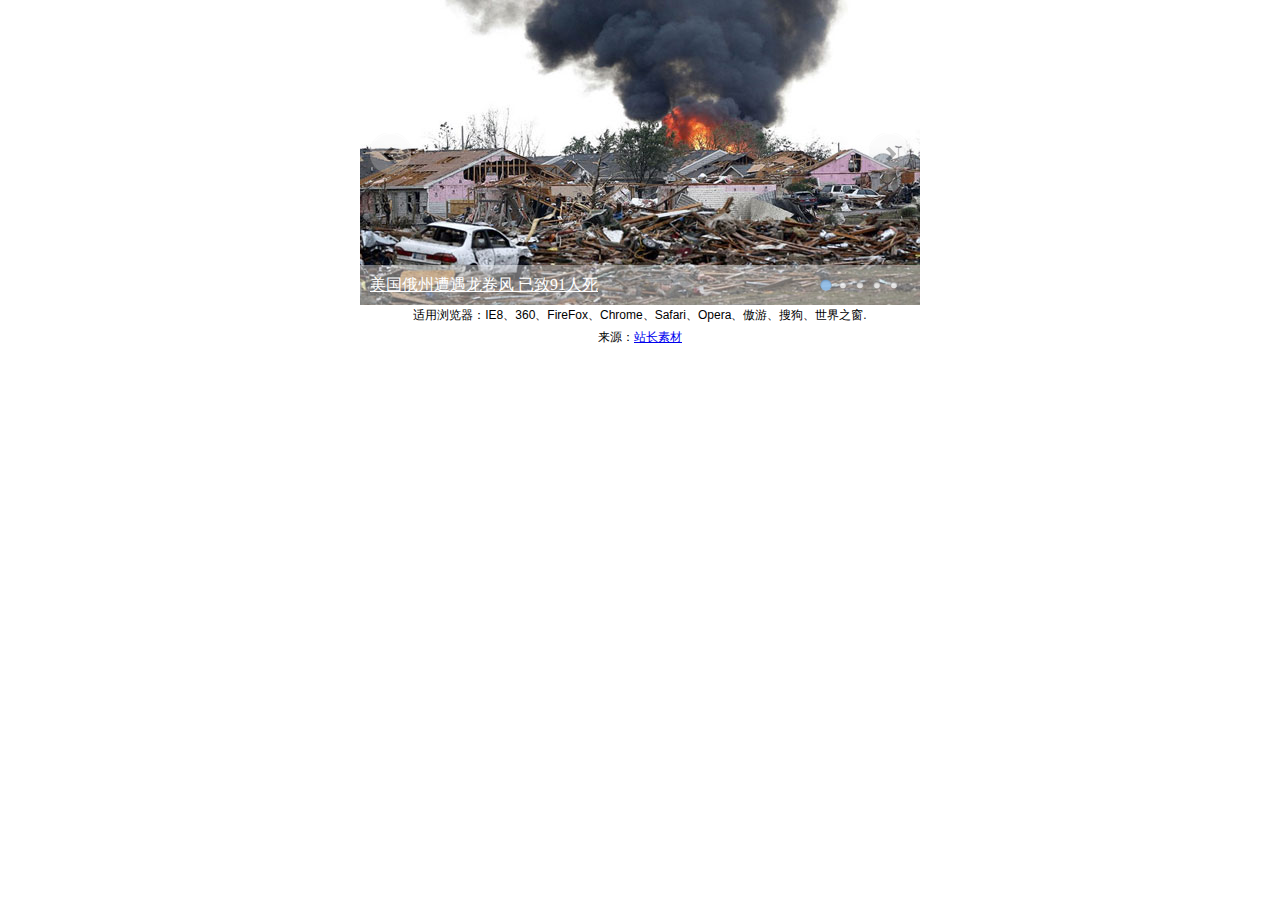
<file: webapp/ad/headnews/index.html>
<!DOCTYPE html PUBLIC "-//W3C//DTD XHTML 1.0 Transitional//EN" "http://www.w3.org/TR/xhtml1/DTD/xhtml1-transitional.dtd">
<html xmlns="http://www.w3.org/1999/xhtml">
<head>
<meta http-equiv="Content-Type" content="text/html; charset=utf-8" />
<title>jQuery仿百度新闻首页焦点图 - 站长素材</title>

<link rel="stylesheet" type="text/css" href="css/yx_rotaion.css"/>

</head>
<body>
<!--UL标签class属性必需，图片alt属性值即标题文字-->
<div class="yx-rotaion">
	<ul class="rotaion_list">
		<li><a href="http://sc.chinaz.com/jiaoben/"><img src="uploads/1.jpg" alt="美国俄州遭遇龙卷风 已致91人死"></a></li>
		<li><a href="http://sc.chinaz.com/jiaoben/"><img src="uploads/2.jpg" alt="深圳路面塌陷形成直径10米大坑"></a></li>
		<li><a href="http://sc.chinaz.com/jiaoben/"><img src="uploads/3.jpg" alt='"520" 武汉新人扎堆结婚'></a></li>
		<li><a href="http://sc.chinaz.com/jiaoben/"><img src="uploads/4.jpg" alt="暴雨突袭广州 南沙上演科幻大片"></a></li>
		<li><a href="http://sc.chinaz.com/jiaoben/"><img src="uploads/5.jpg" alt="上海美博会模特赤身才会博眼球"></a></li>
	</ul>
</div>

<script type="text/javascript" src="js/jquery.min.js"></script>
<script type="text/javascript" src="js/jquery.yx_rotaion.js"></script>
<script type="text/javascript">
$(".yx-rotaion").yx_rotaion({auto:true});
</script>
<div style="text-align:center;clear:both">
<p>适用浏览器：IE8、360、FireFox、Chrome、Safari、Opera、傲游、搜狗、世界之窗.</p>
<p>来源：<a href="http://sc.chinaz.com/" target="_blank">站长素材</a></p>
</div>
</body>
</html>
</file>
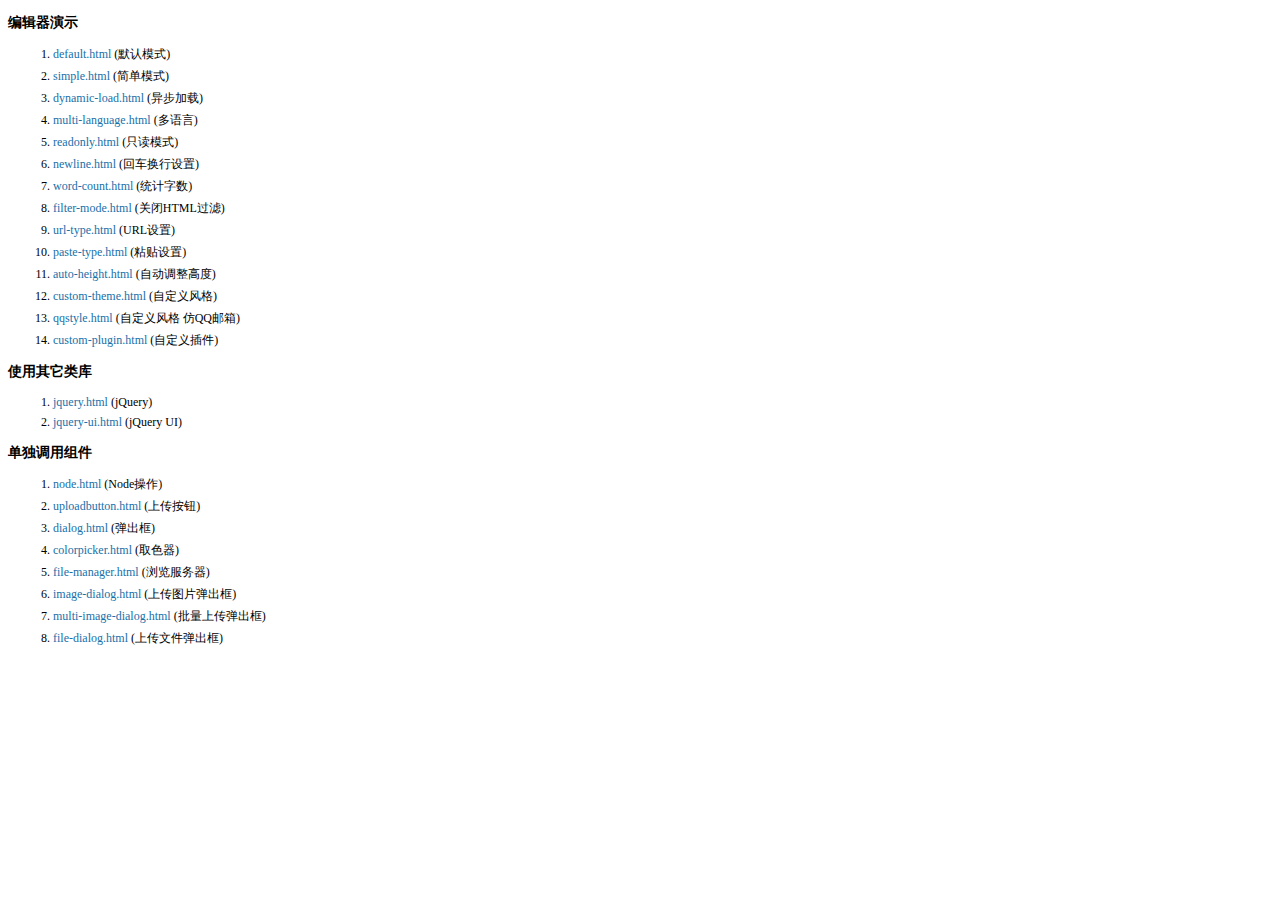
<file: webapp/kindeditor/examples/index.html>
<!doctype html>
<html>
	<head>
		<meta charset="utf-8" />
		<title>KindEditor Examples</title>
		<style>
			body {
				font-size: 12px;
				font-family: Tahoma, Simsun;
			}
			h3 {
				font-size: 14px;
			}
			a {
				color: #1870a9;
				text-decoration: none;
			}
			a:hover {
				color: #BC2A4D;
			}
			li {
				margin: 5px;
			}
		</style>
	</head>
	<body>
		<h3>编辑器演示</h3>
		<ol>
			<li><a href="default.html" target="_blank">default.html</a> (默认模式)</li>
			<li><a href="simple.html" target="_blank">simple.html</a> (简单模式)</li>
			<li><a href="dynamic-load.html" target="_blank">dynamic-load.html</a> (异步加载)</li>
			<li><a href="multi-language.html" target="_blank">multi-language.html</a> (多语言)</li>
			<li><a href="readonly.html" target="_blank">readonly.html</a> (只读模式)</li>
			<li><a href="newline.html" target="_blank">newline.html</a> (回车换行设置)</li>
			<li><a href="word-count.html" target="_blank">word-count.html</a> (统计字数)</li>
			<li><a href="filter-mode.html" target="_blank">filter-mode.html</a> (关闭HTML过滤)</li>
			<li><a href="url-type.html" target="_blank">url-type.html</a> (URL设置)</li>
			<li><a href="paste-type.html" target="_blank">paste-type.html</a> (粘贴设置)</li>
			<li><a href="auto-height.html" target="_blank">auto-height.html</a> (自动调整高度)</li>
			<li><a href="custom-theme.html" target="_blank">custom-theme.html</a> (自定义风格)</li>
			<li><a href="qqstyle.html" target="_blank">qqstyle.html</a> (自定义风格 仿QQ邮箱)</li>
			<li><a href="custom-plugin.html" target="_blank">custom-plugin.html</a> (自定义插件)</li>
		</ol>
		<h3>使用其它类库</h3>
		<ol>
			<li><a href="jquery.html" target="_blank">jquery.html</a> (jQuery)</li>
			<li><a href="jquery-ui.html" target="_blank">jquery-ui.html</a> (jQuery UI)</li>
		</ol>
		<h3>单独调用组件</h3>
		<ol>
			<li><a href="node.html" target="_blank">node.html</a> (Node操作)</li>
			<li><a href="uploadbutton.html" target="_blank">uploadbutton.html</a> (上传按钮)</li>
			<li><a href="dialog.html" target="_blank">dialog.html</a> (弹出框)</li>
			<li><a href="colorpicker.html" target="_blank">colorpicker.html</a> (取色器)</li>
			<li><a href="file-manager.html" target="_blank">file-manager.html</a> (浏览服务器)</li>
			<li><a href="image-dialog.html" target="_blank">image-dialog.html</a> (上传图片弹出框)</li>
			<li><a href="multi-image-dialog.html" target="_blank">multi-image-dialog.html</a> (批量上传弹出框)</li>
			<li><a href="file-dialog.html" target="_blank">file-dialog.html</a> (上传文件弹出框)</li>
		</ol>
	</body>
</html>
</file>
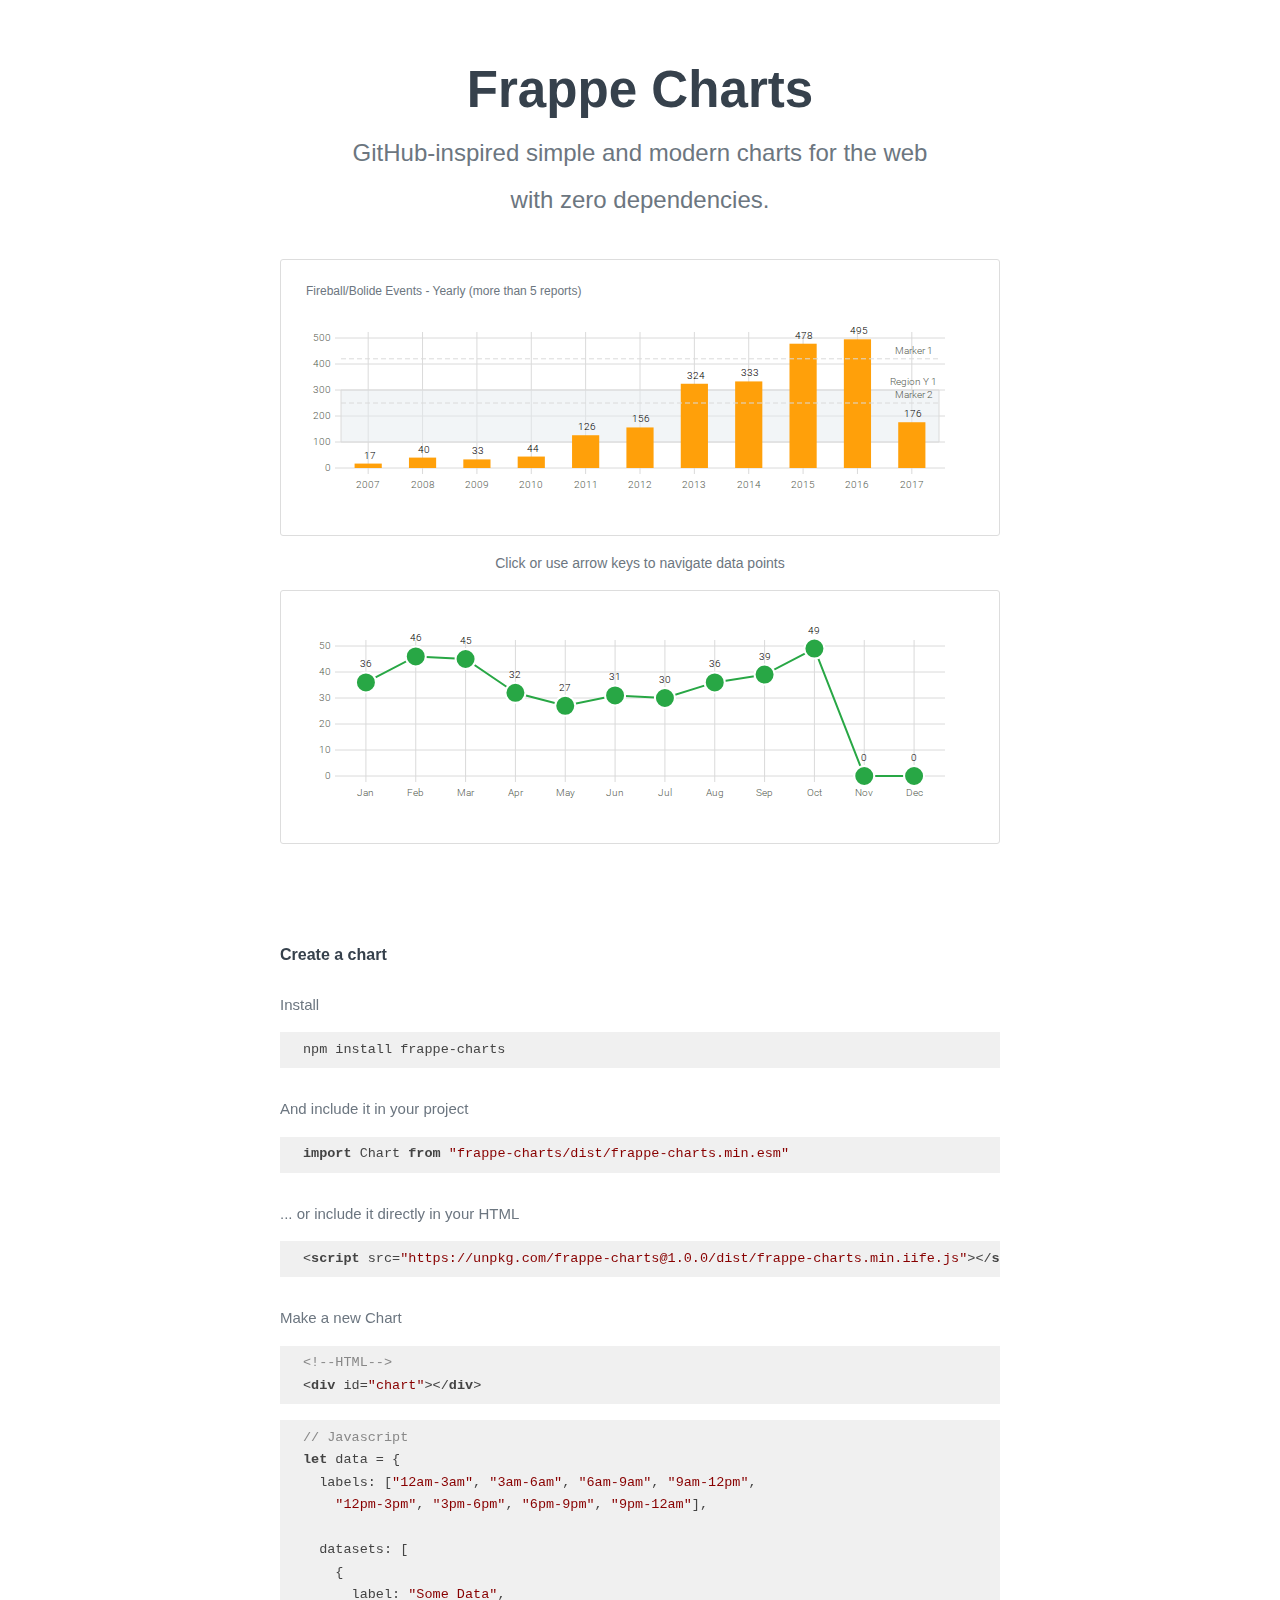
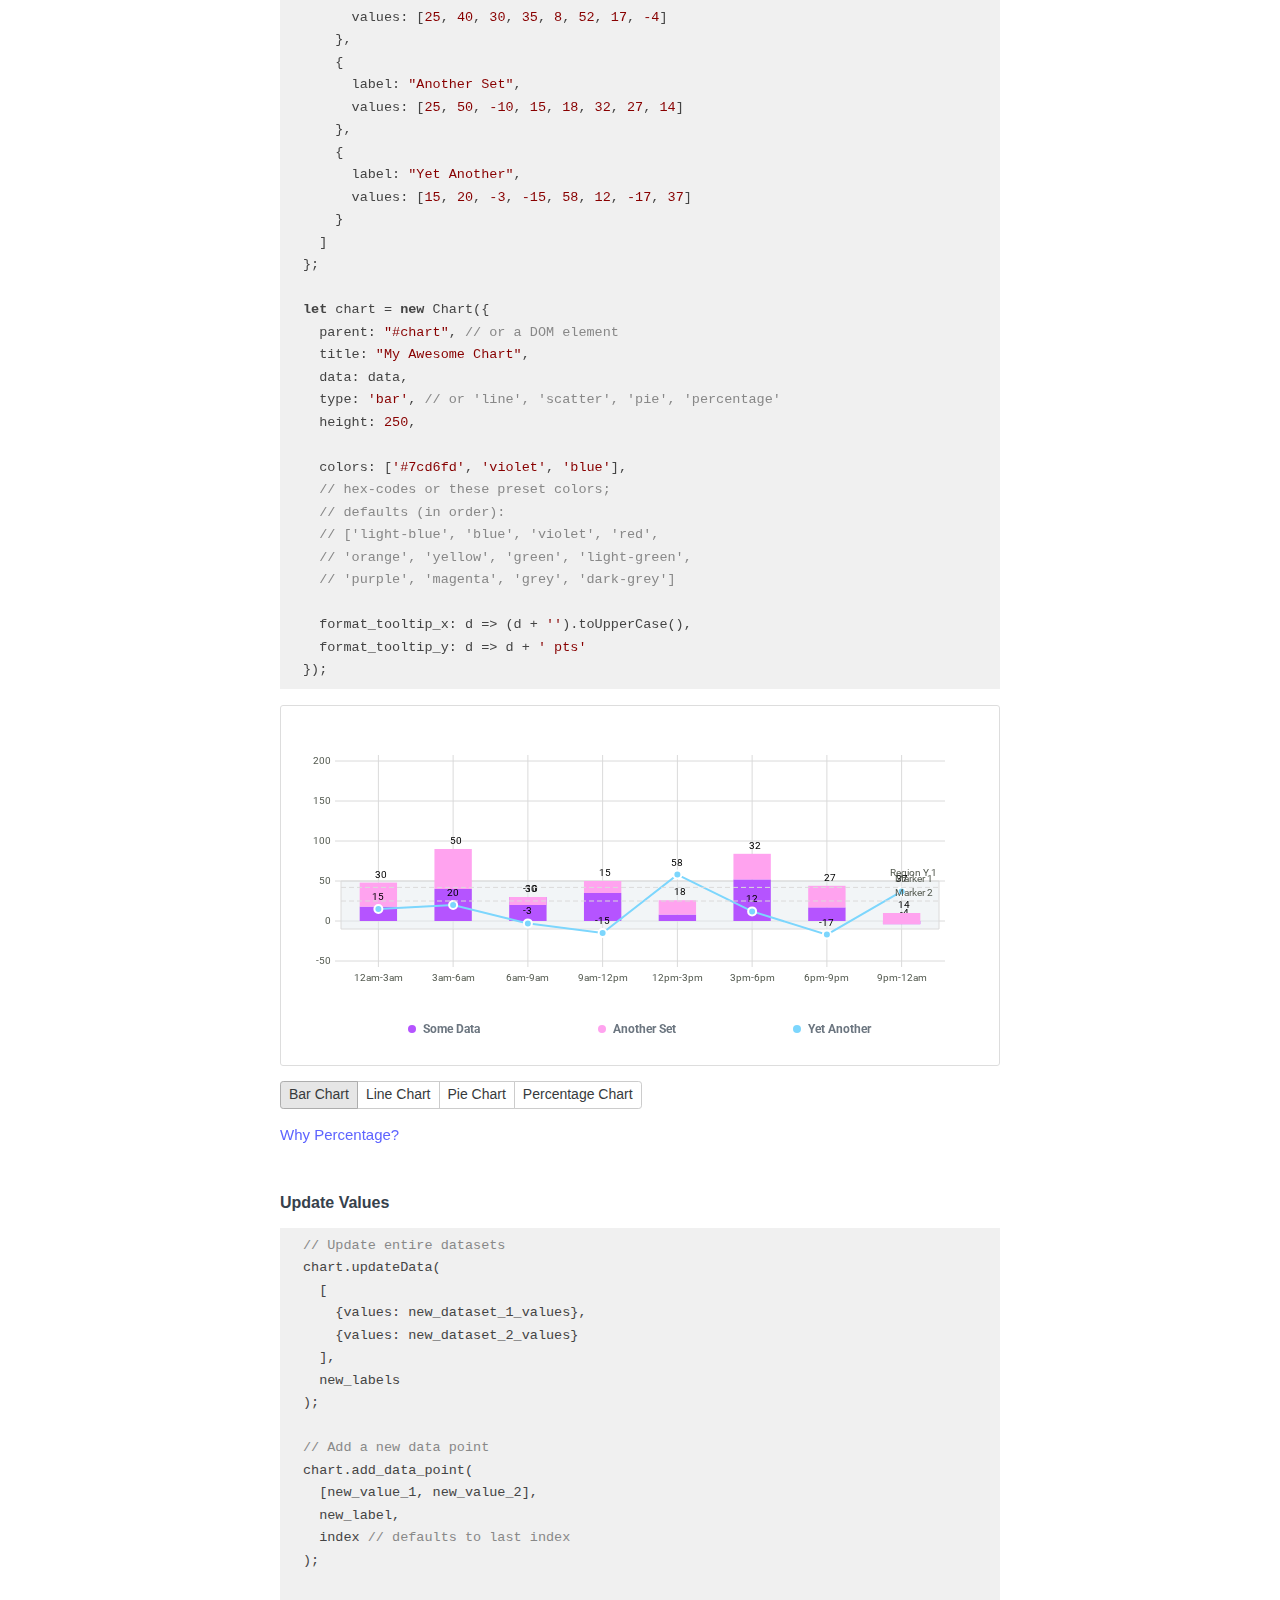
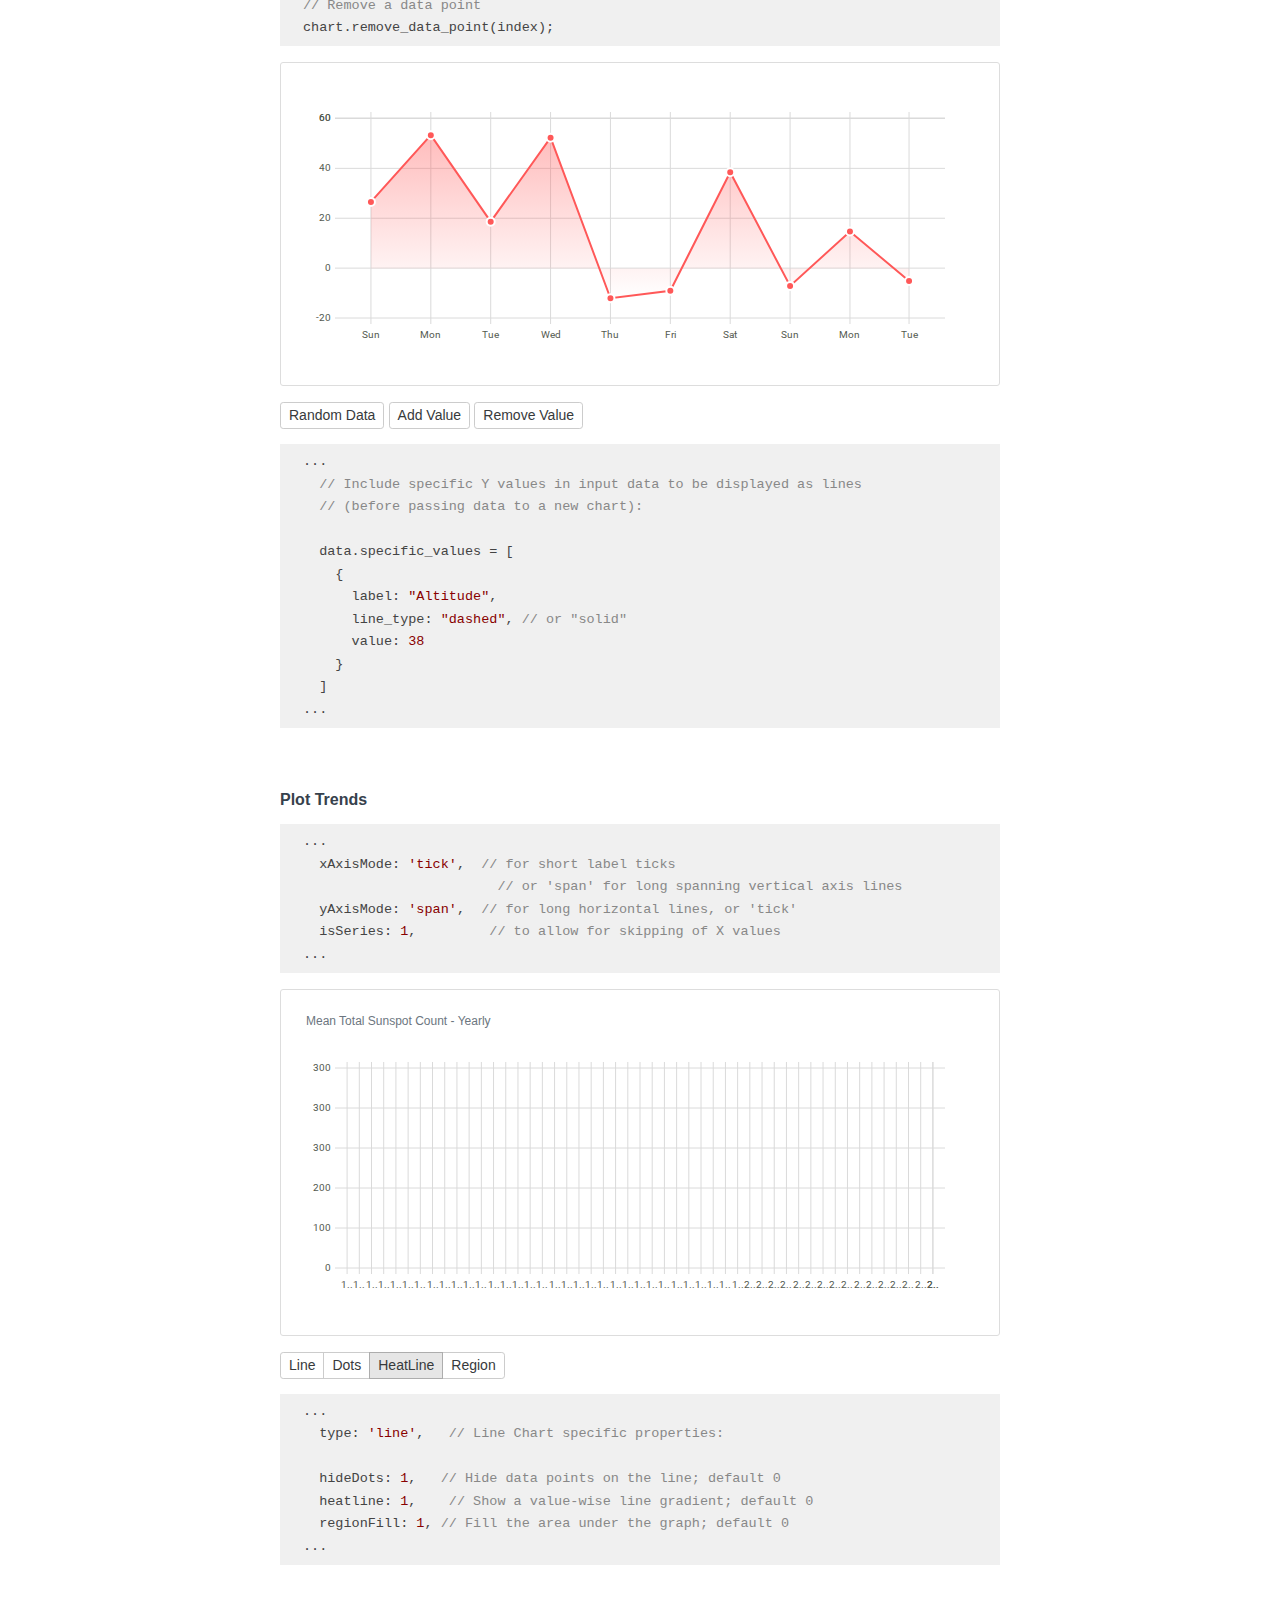
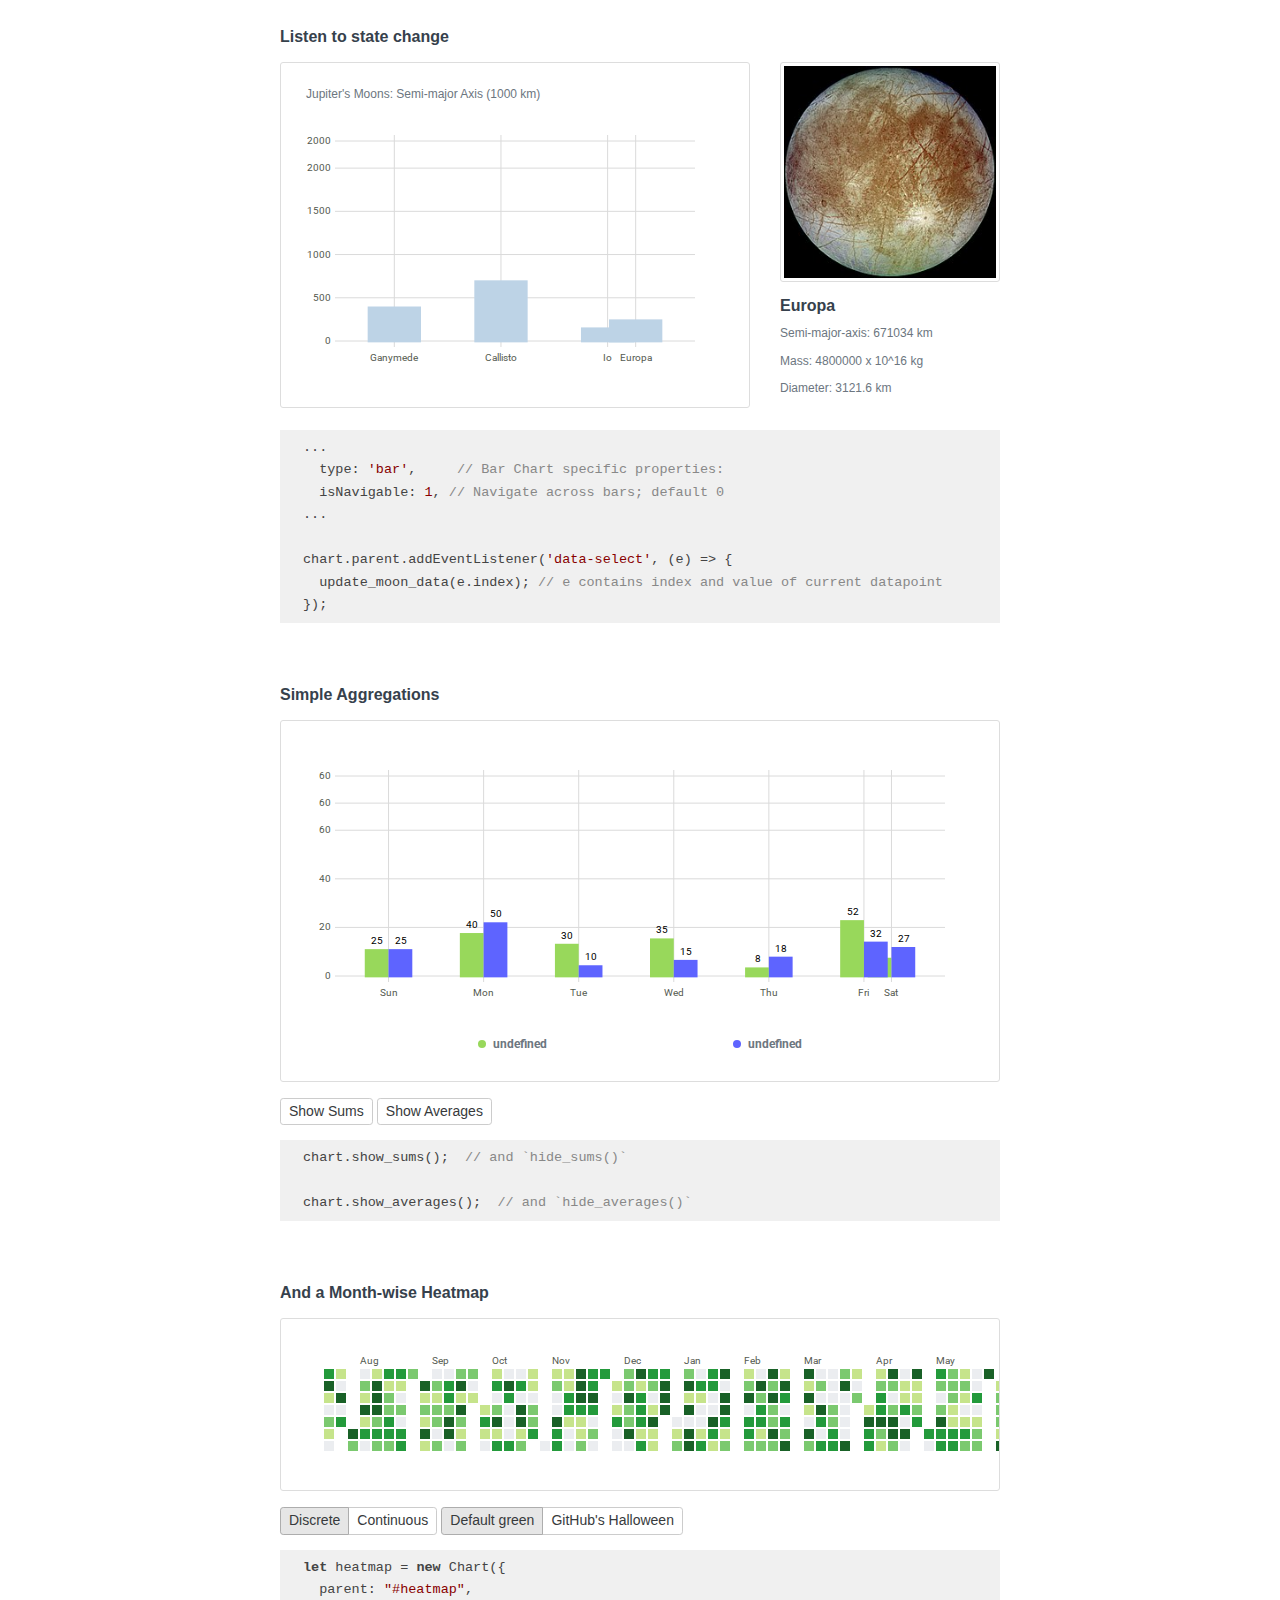
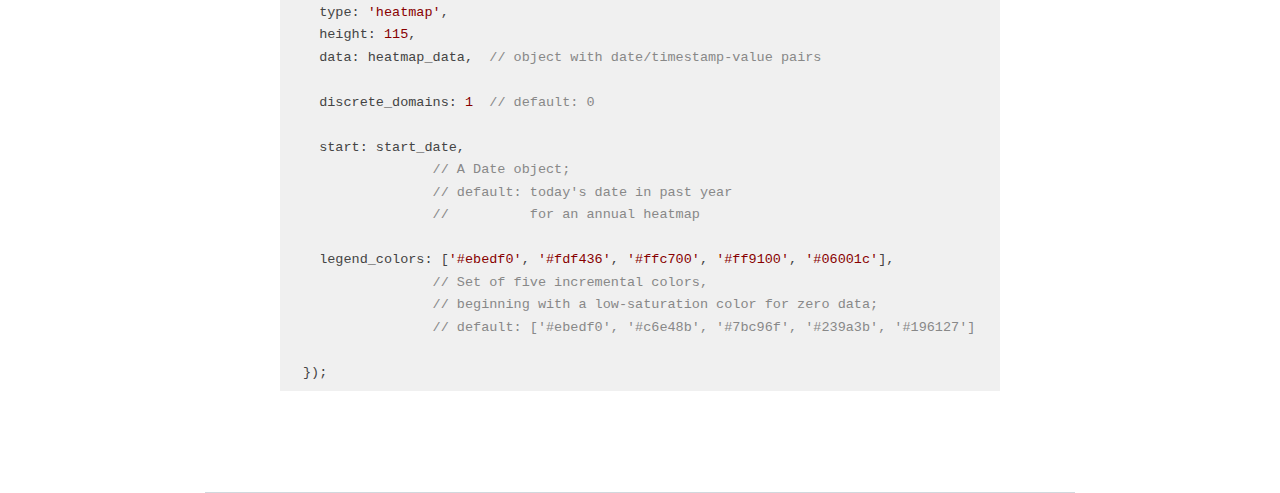
<file: webapp/docs/old_index.html>
<!DOCTYPE html>
<html>
  <head>
    <meta charset="UTF-8">
    <title>Frappe Charts</title>
    <meta name="viewport" content="width=device-width, initial-scale=1">
    <meta name="keywords" content="open source javascript js charts library svg zero-dependency interactive data visualization beautiful drag resize">
    <meta name="description" content="A simple, responsive, modern charts library for the web.">

    <link rel="stylesheet" type="text/css" href="assets/css/normalize.css" media="screen">
    <link href='https://fonts.googleapis.com/css?family=Roboto:400,700' rel='stylesheet' type='text/css'>
    <link rel="stylesheet" type="text/css" href="assets/css/bootstrap.min.css" media="screen">
    <link rel="stylesheet" type="text/css" href="assets/css/frappe_theme.css" media="screen">
    <link rel="stylesheet" type="text/css" href="assets/css/index.css" media="screen">
    <link rel="stylesheet" type="text/css" href="assets/css/default.css" media="screen">
    <script src="assets/js/highlight.pack.js"></script>
    <script>hljs.initHighlightingOnLoad();</script>

    <link rel="shortcut icon" href="https://frappe.github.io/frappe/assets/img/favicon.png" type="image/x-icon">
    <link rel="icon" href="https://frappe.github.io/frappe/assets/img/favicon.png" type="image/x-icon">
  </head>

  <body>
    <div class="container">
      <div class="row hero" style="padding-top: 30px; padding-bottom: 0px;">
        <div class="jumbotron" style="background: transparent;">
          <h1>Frappe Charts</h1>
          <p class="mt-2">GitHub-inspired simple and modern charts for the web</p>
          <p class="mt-2">with zero dependencies.</p>
          <!--<p class="mt-2">Because dumb charts are hard to come by.</p>-->
        </div>

        <div class="col-sm-10 push-sm-1 later" style="font-size: 14px;">
          <div id="chart-composite-1" class="border"><svg height=225></svg></div>
          <p class="mt-1">Click or use arrow keys to navigate data points</p>
        </div>
        <div class="col-sm-10 push-sm-1 later" style="font-size: 14px;">
          <div id="chart-composite-2" class="border"><svg height=225></svg></div>
        </div>
      </div>

      <div class="group later">
        <div class="row section">

          <div class="col-sm-10 push-sm-1">
            <div class="dashboard-section">
              <h6 class="margin-vertical-rem">
                <!--Bars, Lines or <a href="http://www.storytellingwithdata.com/blog/2011/07/death-to-pie-charts" target="_blank">Percentages</a>-->
                Create a chart
              </h6>
              <p class="step-explain">Install</p>
              <pre><code class="hljs console">  npm install frappe-charts</code></pre>
              <p class="step-explain">And include it in your project</p>
              <pre><code class="hljs javascript">  import Chart from "frappe-charts/dist/frappe-charts.min.esm"</code></pre>
              <p class="step-explain">... or include it directly in your HTML</p>
              <pre><code class="hljs html">  &lt;script src="https://unpkg.com/frappe-charts@1.0.0/dist/frappe-charts.min.iife.js"&gt;&lt;/script&gt;</code></pre>
              <p class="step-explain">Make a new Chart</p>
              <pre><code class="hljs html">  &lt!--HTML--&gt;
  &lt;div id="chart"&gt;&lt;/div&gt;</code></pre>
              <pre><code class="hljs javascript">  // Javascript
  let data = {
    labels: ["12am-3am", "3am-6am", "6am-9am", "9am-12pm",
      "12pm-3pm", "3pm-6pm", "6pm-9pm", "9pm-12am"],

    datasets: [
      {
        label: "Some Data",
        values: [25, 40, 30, 35, 8, 52, 17, -4]
      },
      {
        label: "Another Set",
        values: [25, 50, -10, 15, 18, 32, 27, 14]
      },
      {
        label: "Yet Another",
        values: [15, 20, -3, -15, 58, 12, -17, 37]
      }
    ]
  };

  let chart = new Chart({
    parent: "#chart", // or a DOM element
    title: "My Awesome Chart",
    data: data,
    type: 'bar', // or 'line', 'scatter', 'pie', 'percentage'
    height: 250,

    colors: ['#7cd6fd', 'violet', 'blue'],
    // hex-codes or these preset colors;
    // defaults (in order):
    // ['light-blue', 'blue', 'violet', 'red',
    // 'orange', 'yellow', 'green', 'light-green',
    // 'purple', 'magenta', 'grey', 'dark-grey']

    format_tooltip_x: d => (d + '').toUpperCase(),
    format_tooltip_y: d => d + ' pts'
  });</code></pre>
              <div id="chart-types" class="border"></div>
              <div class="btn-group chart-type-buttons margin-vertical-px mx-auto" role="group">
                <button type="button" class="btn btn-sm btn-secondary active" data-type='bar'>Bar Chart</button>
                <button type="button" class="btn btn-sm btn-secondary" data-type='line'>Line Chart</button>
                <button type="button" class="btn btn-sm btn-secondary" data-type='pie'>Pie Chart</button>
                <button type="button" class="btn btn-sm btn-secondary" data-type='percentage'>Percentage Chart</button>
              </div>
              <p class="text-muted">
                <a target="_blank" href="http://www.storytellingwithdata.com/blog/2011/07/death-to-pie-charts">Why Percentage?</a>
              </p>
            </div>
          </div>

          <div class="col-sm-10 push-sm-1">
            <div class="dashboard-section">
              <h6 class="margin-vertical-rem">
                Update Values
              </h6>
              <pre><code class="hljs javascript">  // Update entire datasets
  chart.updateData(
    [
      {values: new_dataset_1_values},
      {values: new_dataset_2_values}
    ],
    new_labels
  );

  // Add a new data point
  chart.add_data_point(
    [new_value_1, new_value_2],
    new_label,
    index // defaults to last index
  );

  // Remove a data point
  chart.remove_data_point(index);</code></pre>
              <div id="chart-update" class="border"></div>
              <div class="chart-update-buttons mt-1 mx-auto" role="group">
                <button type="button" class="btn btn-sm btn-secondary" data-update="random">Random Data</button>
                <button type="button" class="btn btn-sm btn-secondary" data-update="add">Add Value</button>
                <button type="button" class="btn btn-sm btn-secondary" data-update="remove">Remove Value</button>
              </div>
              <pre><code class="hljs javascript margin-vertical-px">  ...
    // Include specific Y values in input data to be displayed as lines
    // (before passing data to a new chart):

    data.specific_values = [
      {
        label: "Altitude",
        line_type: "dashed", // or "solid"
        value: 38
      }
    ]
  ...</code></pre>
            </div>
          </div>

          <div class="col-sm-10 push-sm-1">
            <div class="dashboard-section">
              <h6 class="margin-vertical-rem">
                Plot Trends
              </h6>
              <pre><code class="hljs javascript">  ...
    xAxisMode: 'tick',  // for short label ticks
                          // or 'span' for long spanning vertical axis lines
    yAxisMode: 'span',  // for long horizontal lines, or 'tick'
    isSeries: 1,         // to allow for skipping of X values
  ...</code></pre>
              <div id="chart-trends" class="border"></div>
              <div class="btn-group chart-plot-buttons mt-1 mx-auto" role="group">
                <button type="button" class="btn btn-sm btn-secondary" data-type="line">Line</button>
                <button type="button" class="btn btn-sm btn-secondary" data-type="dots">Dots</button>
                <button type="button" class="btn btn-sm btn-secondary active" data-type="heatline">HeatLine</button>
                <button type="button" class="btn btn-sm btn-secondary" data-type="region">Region</button>
              </div>
              <pre><code class="hljs javascript margin-vertical-px">  ...
    type: 'line',   // Line Chart specific properties:

    hideDots: 1,   // Hide data points on the line; default 0
    heatline: 1,    // Show a value-wise line gradient; default 0
    regionFill: 1, // Fill the area under the graph; default 0
  ...</code></pre>
            </div>
          </div>

          <div class="col-sm-10 push-sm-1">
            <div class="dashboard-section">
              <h6 class="margin-vertical-rem">
                Listen to state change
              </h6>
              <div class="row">
                <div class="col-sm-8">
                  <div id="chart-events" class="border"></div>
                </div>
                <div class="col-sm-4">
                  <div class="chart-events-data" class="border data-container">
                    <div class="image-container border">
                      <img class="moon-image" src="./assets/img/europa.jpg">
                    </div>
                    <div class="data margin-vertical-px">
                      <h6 class="moon-name">Europa</h6>
                      <p>Semi-major-axis: <span class="semi-major-axis">671034</span> km</p>
                      <p>Mass: <span class="mass">4800000</span>  x 10^16 kg</p>
                      <p>Diameter: <span class="diameter">3121.6</span> km</p>
                    </div>
                  </div>
                </div>
              </div>
              <pre><code class="hljs javascript margin-vertical-px">  ...
    type: 'bar',     // Bar Chart specific properties:
    isNavigable: 1, // Navigate across bars; default 0
  ...

  chart.parent.addEventListener('data-select', (e) => {
    update_moon_data(e.index); // e contains index and value of current datapoint
  });</code></pre>
            </div>
          </div>

          <div class="col-sm-10 push-sm-1">
            <div class="dashboard-section">
              <h6 class="margin-vertical-rem">
                Simple Aggregations
              </h6>
              <div id="chart-aggr" class="border"></div>
              <div class="chart-aggr-buttons mt-1 mx-auto" role="group">
                <button type="button" class="btn btn-sm btn-secondary" data-aggregation="sums">Show Sums</button>
                <button type="button" class="btn btn-sm btn-secondary" data-aggregation="average">Show Averages</button>
              </div>
              <pre><code class="hljs javascript margin-vertical-px">  chart.show_sums();  // and `hide_sums()`

  chart.show_averages();  // and `hide_averages()`</code></pre>
            </div>
          </div>

          <div class="col-sm-10 push-sm-1">
            <div class="dashboard-section">
              <h6 class="margin-vertical-rem">
                And a Month-wise Heatmap
              </h6>
              <div id="chart-heatmap" class="border"
                style="overflow: scroll; text-align: center; padding: 20px;"></div>
              <div class="heatmap-mode-buttons btn-group mt-1 mx-auto" role="group">
                <button type="button" class="btn btn-sm btn-secondary active" data-mode="discrete">Discrete</button>
                <button type="button" class="btn btn-sm btn-secondary" data-mode="continuous">Continuous</button>
              </div>
              <div class="heatmap-color-buttons btn-group mt-1 mx-auto" role="group">
                <button type="button" class="btn btn-sm btn-secondary active" data-color="default">Default green</button>
                <button type="button" class="btn btn-sm btn-secondary" data-color="halloween">GitHub's Halloween</button>
              </div>
              <pre><code class="hljs javascript margin-vertical-px">  let heatmap = new Chart({
    parent: "#heatmap",
    type: 'heatmap',
    height: 115,
    data: heatmap_data,  // object with date/timestamp-value pairs

    discrete_domains: 1  // default: 0

    start: start_date,
                  // A Date object;
                  // default: today's date in past year
                  //          for an annual heatmap

    legend_colors: ['#ebedf0', '#fdf436', '#ffc700', '#ff9100', '#06001c'],
                  // Set of five incremental colors,
                  // beginning with a low-saturation color for zero data;
                  // default: ['#ebedf0', '#c6e48b', '#7bc96f', '#239a3b', '#196127']

  });</code></pre>
            </div>
          </div>

     

        </div>
      </div>

    </div>



    <script src="assets/js/frappe-charts.min.js"></script>
    <script src="assets/js/old_index.js"></script>
  </body>
</html>
</file>
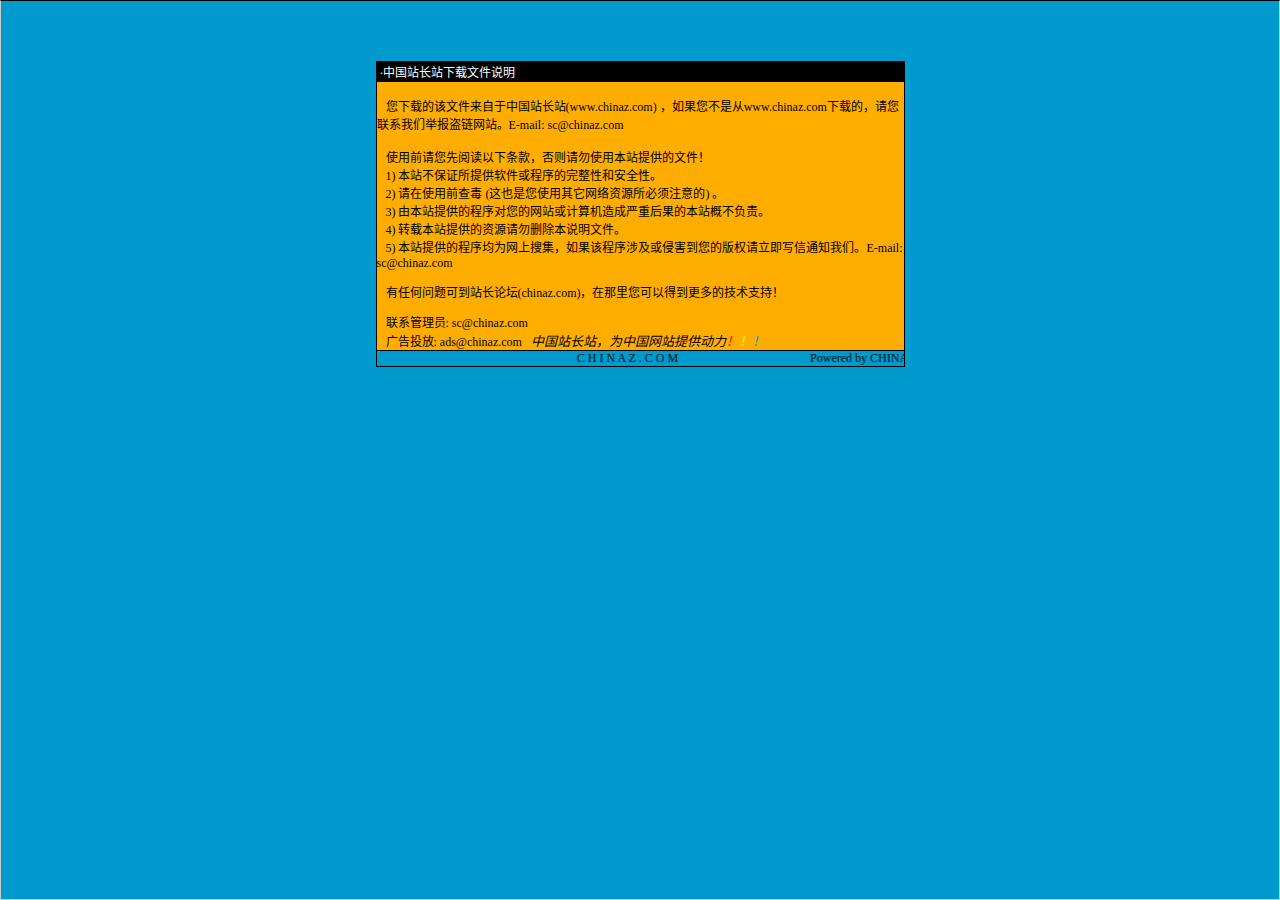
<file: webapp/ad/headnews/说明.htm>
<html>

<head>
<meta http-equiv="Content-Language" content="zh-cn">
<meta http-equiv="Content-Type" content="text/html; charset=gb2312">
<meta http-equiv="refresh" content="2; url=http://SC.CHINAZ.com">
<title>�й�վ��վ�����ļ�˵��</title>
<style>A {
FONT-SIZE: 12px; COLOR: #000000; TEXT-DECORATION: none
}
A:hover {
	COLOR: #ffcc00
}
A.blue {
	COLOR: darkblue
}
body, p, td {
	FONT-SIZE: 12px
}</style>
</head>

<body style="BORDER-RIGHT: #cccccc 1px solid; BORDER-TOP: #000000 1px solid; MARGIN: 0pt; OVERFLOW: hidden; BORDER-LEFT: #cccccc 1px solid; BORDER-BOTTOM: #cccccc 1px solid" bgColor="#009ace" leftMargin="0" topMargin="10">

<div align="center">
  <center>
  <p>��</p>
  <p>��</p>
  <table border="1" cellpadding="0" cellspacing="0" style="border-collapse: collapse; border-style: dotted; border-width: 1" bordercolor="#000000" width="529" height="251" id="AutoNumber1">
    <tr>
      <td width="520" height="20" bgcolor="#000000"><font color="#FFFFFF">&nbsp;���й�վ��վ�����ļ�˵��</font></td>
    </tr>
    <tr>
      <td width="529" height="210" bgcolor="#FFAD00" valign="top"><br>
&nbsp;&nbsp; �����صĸ��ļ��������й�վ��վ(<a href="http://www.chinaz.com">www.chinaz.com</a>) ����������Ǵ�<a href="http://www.chinaz.com">www.chinaz.com</a>���صģ�������ϵ���Ǿٱ�������վ��E-mail: sc&#064;chinaz.com <br>
      <br>
&nbsp;&nbsp; ʹ��ǰ�������Ķ����������������ʹ�ñ�վ�ṩ���ļ���<br>
&nbsp;&nbsp; 1) ��վ����֤���ṩ���������������ԺͰ�ȫ�ԡ�<br>
&nbsp;&nbsp; 2) ����ʹ��ǰ�鶾 (��Ҳ����ʹ������������Դ������ע���) ��<br>
&nbsp;&nbsp; 3) �ɱ�վ�ṩ�ĳ����������վ������������غ���ı�վ�Ų�����<br>
&nbsp;&nbsp; 4) ת�ر�վ�ṩ����Դ����ɾ����˵���ļ���<br>
&nbsp;&nbsp; 5) ��վ�ṩ�ĳ����Ϊ�����Ѽ�������ó����漰���ֺ������İ�Ȩ������д��֪ͨ���ǡ�E-mail: sc&#064;chinaz.com

<p>&nbsp;&nbsp; <a href="http://bbs.chinaz.com/">���κ�����ɵ�վ����̳(chinaz.com)�������������Եõ�����ļ���֧�֣�</a></p>
      <p>&nbsp;&nbsp; ��ϵ����Ա: <a href="mailto:sc&#064;chinaz.com">sc&#064;chinaz.com</a><br>
&nbsp;&nbsp; ���Ͷ��: <a href="mailto:ads&#064;chinaz.com">ads&#064;chinaz.com</a><span lang="en-us">&nbsp;&nbsp;&nbsp;</span><i><font size="2">�й�վ��վ��Ϊ�й���վ�ṩ����</font><a href="http://chinaz.com"><font size="2"><font color="#FF0000">��</font><font color="#FFFF00">��</font><font color="#009ACE">��</font></font></a></i></p>
      </td>
    </tr>
    <tr>
      <td width="529" height="16" bgcolor="#009BCE" bordercolor="#008000">
      <marquee onmouseover="this.stop()" onmouseout="this.start()" scrollamount="50" scrolldelay="100" behavior="slide" loop="1">&nbsp;
      <a href="http://CHINAZ.com">C H I N A Z . C O M&nbsp;&nbsp;&nbsp;&nbsp;&nbsp;&nbsp;&nbsp;&nbsp;&nbsp;&nbsp;&nbsp;&nbsp;&nbsp;&nbsp;&nbsp;&nbsp;&nbsp;&nbsp;&nbsp;&nbsp;&nbsp;&nbsp;&nbsp;&nbsp;&nbsp;&nbsp;&nbsp;&nbsp;&nbsp;&nbsp;&nbsp;&nbsp;&nbsp;&nbsp;&nbsp;&nbsp;&nbsp;&nbsp;&nbsp;&nbsp;&nbsp;&nbsp;&nbsp;&nbsp;Powered by CHINAZ.STUDIO</a></marquee> </td>
    </tr>
  </table>
  </center>
</div>
<p align="center">
<script src="http://chinaz.com/downad.asp"></script>
</p>

</body>

</html>
</file>
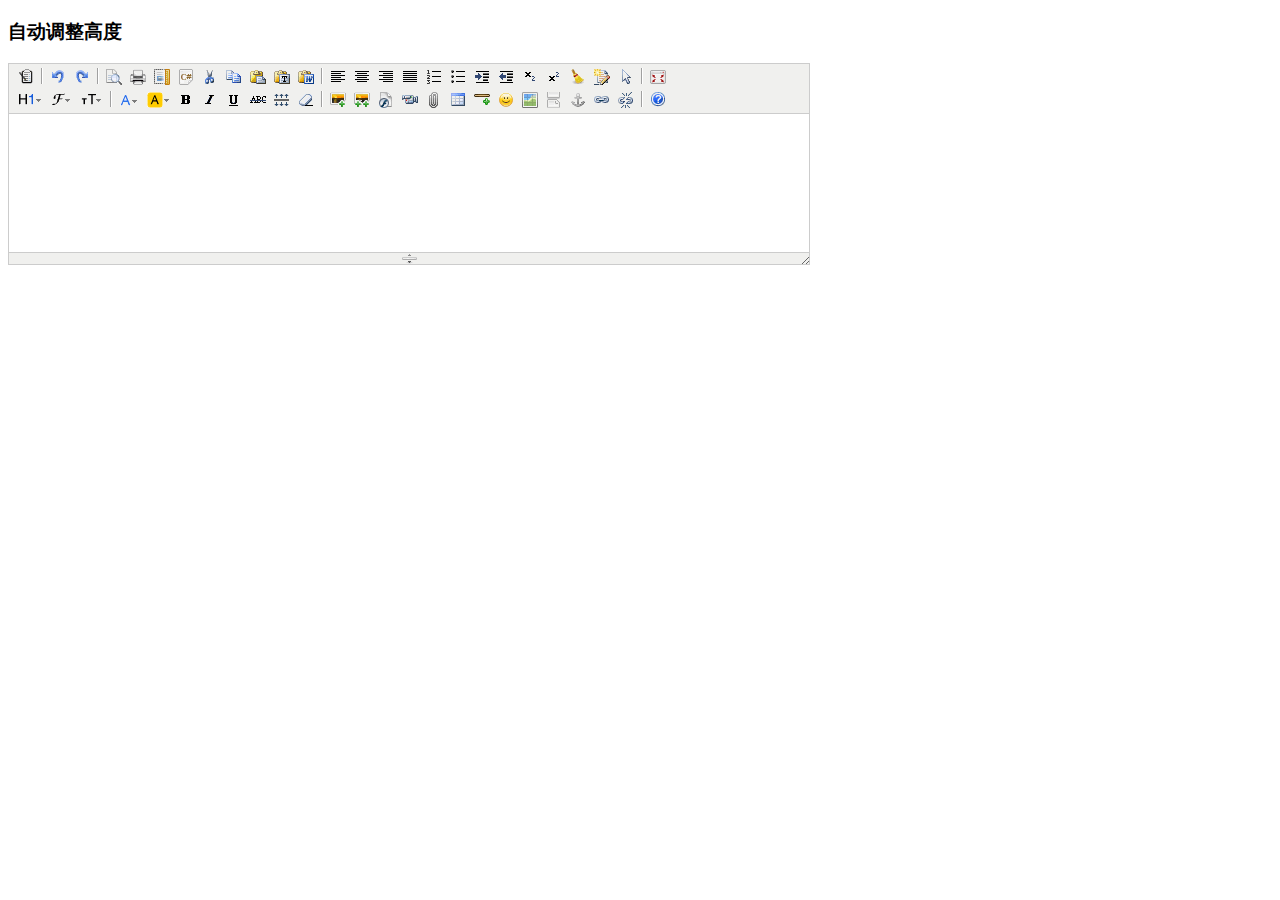
<file: webapp/kindeditor/examples/auto-height.html>
<!doctype html>
<html>
	<head>
		<meta charset="utf-8" />
		<title>Auto Height Examples</title>
		<style>
			form {
				margin: 0;
			}
			textarea {
				display: block;
			}
		</style>
		<link rel="stylesheet" href="../themes/default/default.css" />
		<script charset="utf-8" src="../kindeditor-min.js"></script>
		<script charset="utf-8" src="../lang/zh_CN.js"></script>
		<script>
			KindEditor.ready(function(K) {
				K.create('textarea[name="content"]', {
					autoHeightMode : true,
					afterCreate : function() {
						this.loadPlugin('autoheight');
					}
				});
			});
		</script>
	</head>
	<body>
		<h3>自动调整高度</h3>
		<form>
			<textarea name="content" style="width:800px;height:200px;"></textarea>
		</form>
	</body>
</html>
</file>
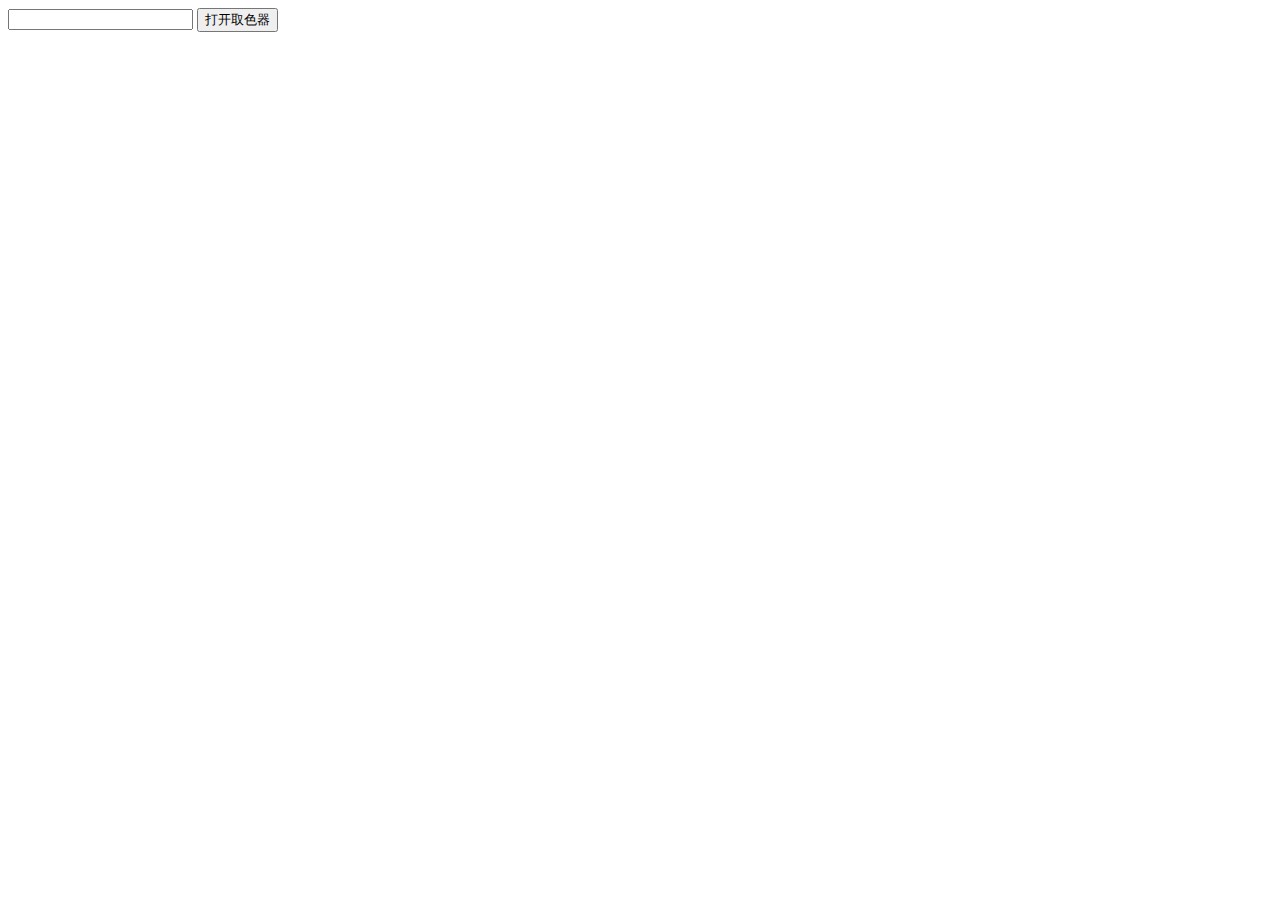
<file: webapp/kindeditor/examples/colorpicker.html>
<!doctype html>
<html>
	<head>
		<meta charset="utf-8" />
		<title>ColorPicker Examples</title>
		<link rel="stylesheet" href="../themes/default/default.css" />
		<script src="../kindeditor-min.js"></script>
		<script>
			KindEditor.ready(function(K) {
				var colorpicker;
				K('#colorpicker').bind('click', function(e) {
					e.stopPropagation();
					if (colorpicker) {
						colorpicker.remove();
						colorpicker = null;
						return;
					}
					var colorpickerPos = K('#colorpicker').pos();
					colorpicker = K.colorpicker({
						x : colorpickerPos.x,
						y : colorpickerPos.y + K('#colorpicker').height(),
						z : 19811214,
						selectedColor : 'default',
						noColor : '无颜色',
						click : function(color) {
							K('#color').val(color);
							colorpicker.remove();
							colorpicker = null;
						}
					});
				});
				K(document).click(function() {
					if (colorpicker) {
						colorpicker.remove();
						colorpicker = null;
					}
				});
			});
		</script>
	</head>
	<body>
		<input type="text" id="color" value="" /> <input type="button" id="colorpicker" value="打开取色器" />
	</body>
</html>
</file>
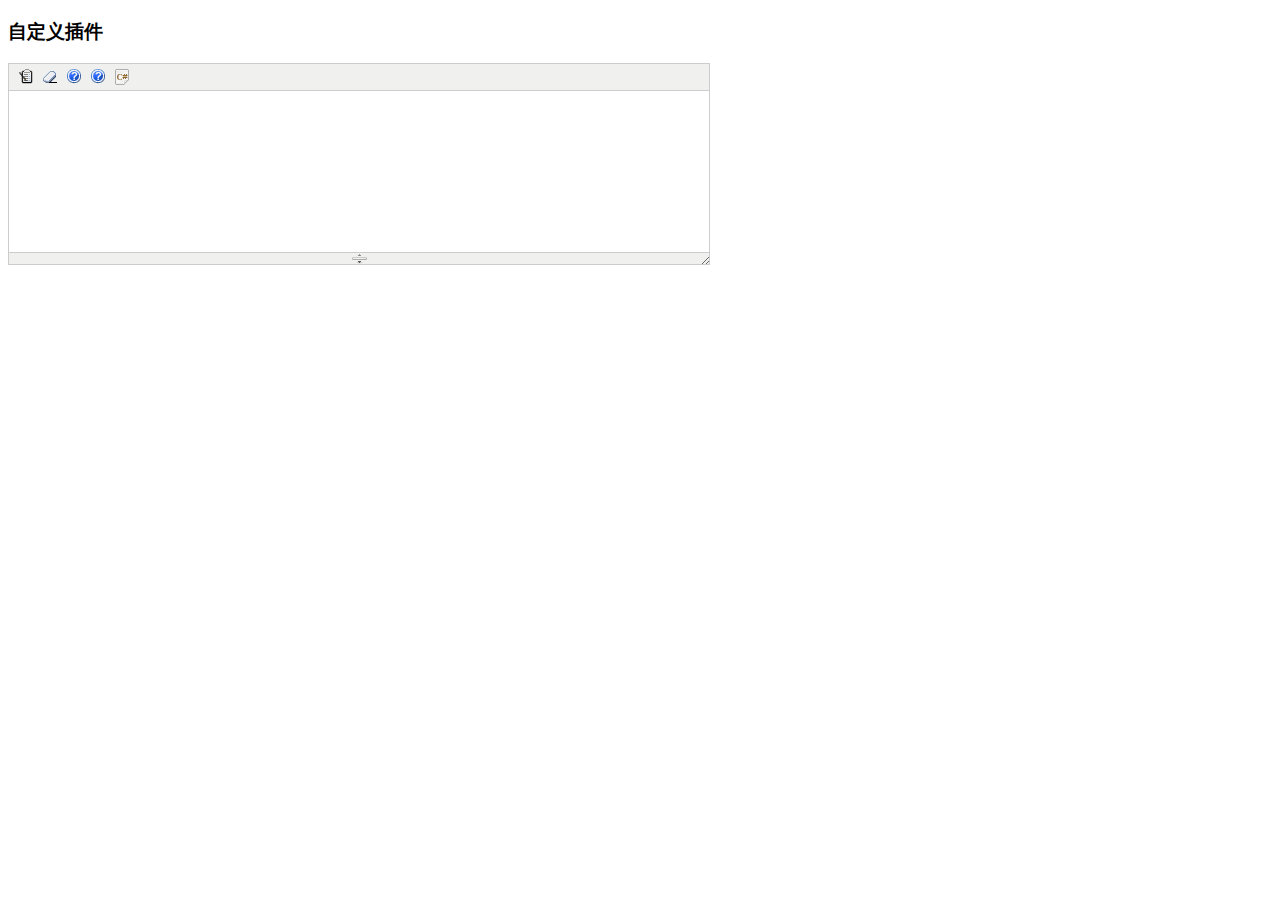
<file: webapp/kindeditor/examples/custom-plugin.html>
<!doctype html>
<html>
	<head>
		<meta charset="utf-8" />
		<title>Custom Plugin Examples</title>
		<style>
			form {
				margin: 0;
			}
			textarea {
				display: block;
			}
			.ke-icon-example1 {
				background-image: url(../themes/default/default.gif);
				background-position: 0px -672px;
				width: 16px;
				height: 16px;
			}
			.ke-icon-example2 {
				background-image: url(../themes/default/default.gif);
				background-position: 0px -672px;
				width: 16px;
				height: 16px;
			}
		</style>
		<link rel="stylesheet" href="../themes/default/default.css" />
		<script charset="utf-8" src="../kindeditor-min.js"></script>
		<script charset="utf-8" src="../lang/zh_CN.js"></script>
		<script>
			// 自定义插件 #1
			KindEditor.lang({
				example1 : '插入HTML'
			});
			KindEditor.plugin('example1', function(K) {
				var self = this, name = 'example1';
				self.clickToolbar(name, function() {
					self.insertHtml('<strong>测试内容</strong>');
				});
			});
			// 自定义插件 #2
			KindEditor.lang({
				example2 : 'CLASS样式'
			});
			KindEditor.plugin('example2', function(K) {
				var self = this, name = 'example2';
				function click(value) {
					var cmd = self.cmd;
					if (value === 'adv_strikethrough') {
						cmd.wrap('<span style="background-color:#e53333;text-decoration:line-through;"></span>');
					} else {
						cmd.wrap('<span class="' + value + '"></span>');
					}
					cmd.select();
					self.hideMenu();
				}
				self.clickToolbar(name, function() {
					var menu = self.createMenu({
						name : name,
						width : 150
					});
					menu.addItem({
						title : '红底白字',
						click : function() {
							click('red');
						}
					});
					menu.addItem({
						title : '绿底白字',
						click : function() {
							click('green');
						}
					});
					menu.addItem({
						title : '黄底白字',
						click : function() {
							click('yellow');
						}
					});
					menu.addItem({
						title : '自定义删除线',
						click : function() {
							click('adv_strikethrough');
						}
					});
				});
			});
			KindEditor.ready(function(K) {
				K.create('#content1', {
					cssPath : ['../plugins/code/prettify.css', 'index.css'],
					items : ['source', 'removeformat', 'example1', 'example2', 'code']
				});
			});
		</script>
	</head>
	<body>
		<h3>自定义插件</h3>
		<textarea id="content1" name="content" style="width:700px;height:200px;visibility:hidden;"></textarea>
	</body>
</html>
</file>
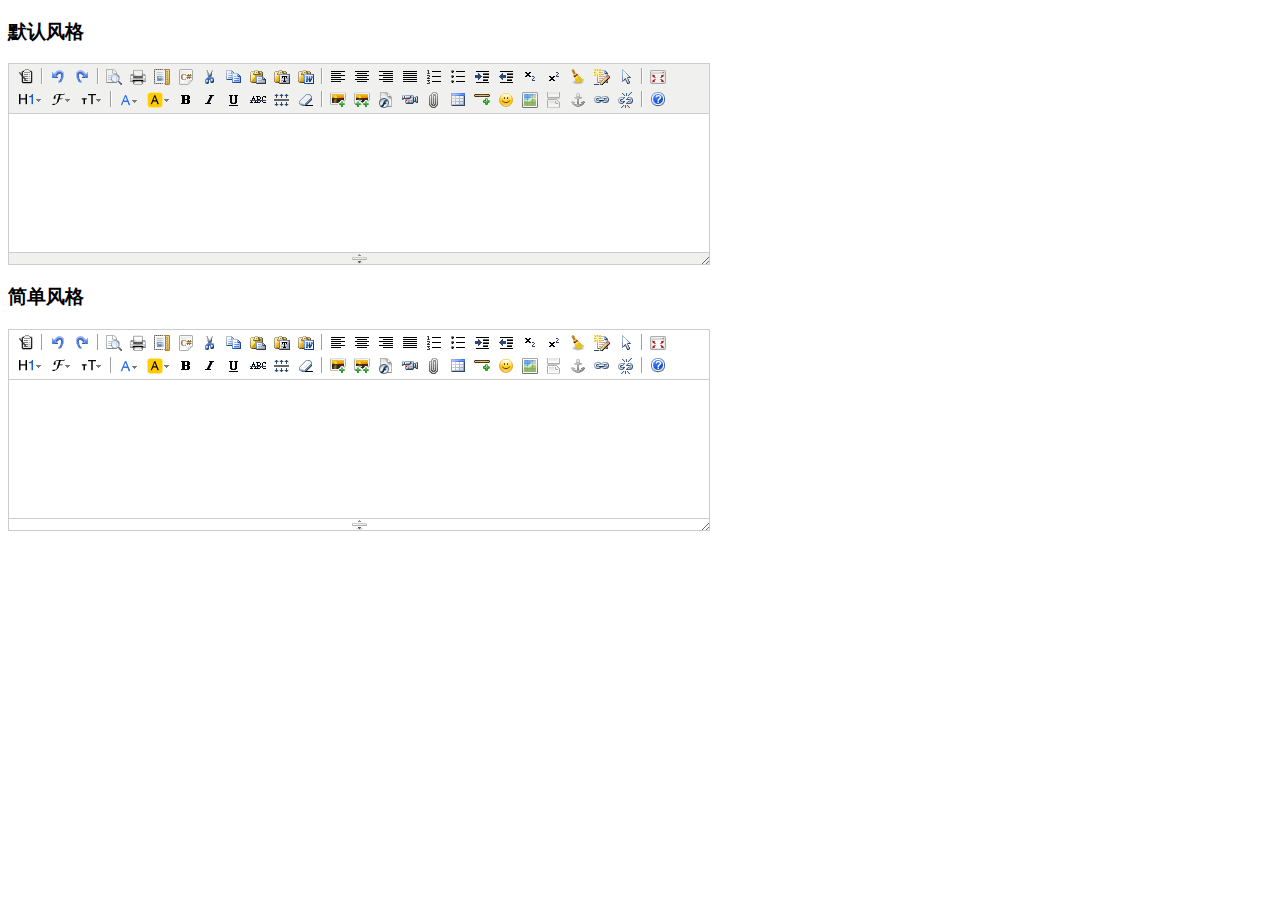
<file: webapp/kindeditor/examples/custom-theme.html>
<!doctype html>
<html>
	<head>
		<meta charset="utf-8" />
		<title>Custom Theme Examples</title>
		<style>
			form {
				margin: 0;
			}
			textarea {
				display: block;
			}
		</style>
		<link rel="stylesheet" href="../themes/default/default.css" />
		<script charset="utf-8" src="../kindeditor-min.js"></script>
		<script charset="utf-8" src="../lang/zh_CN.js"></script>
		<script>
			KindEditor.ready(function(K) {
				K.create('#content1', {
					themeType : 'default'
				});
				K.create('#content2', {
					themeType : 'simple'
				});
			});
		</script>
	</head>
	<body>
		<h3>默认风格</h3>
		<textarea id="content1" name="content" style="width:700px;height:200px;visibility:hidden;"></textarea>
		<h3>简单风格</h3>
		<textarea id="content2" name="content" style="width:700px;height:200px;visibility:hidden;"></textarea>
	</body>
</html>
</file>
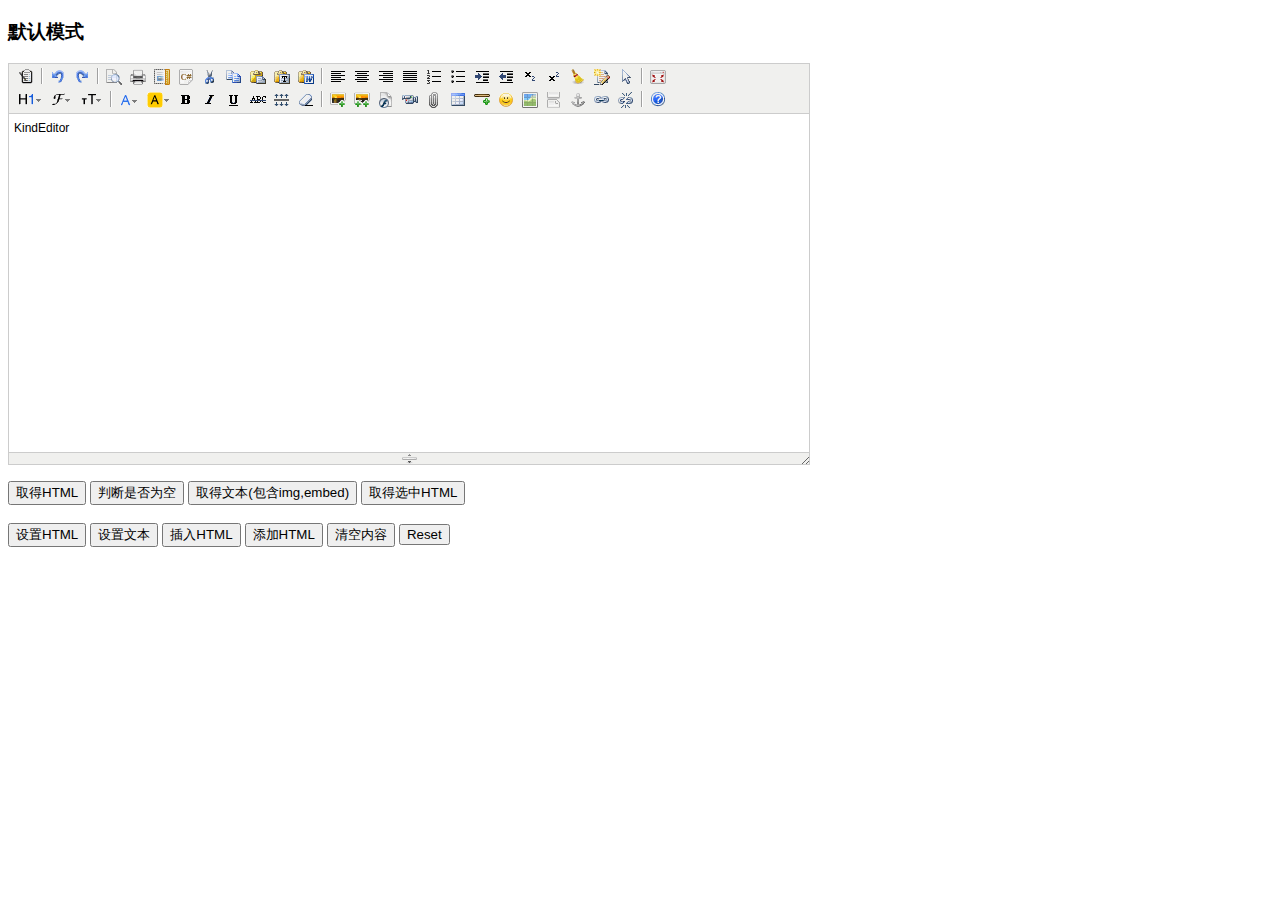
<file: webapp/kindeditor/examples/default.html>
<!doctype html>
<html>
	<head>
		<meta charset="utf-8" />
		<title>Default Examples</title>
		<style>
			form {
				margin: 0;
			}
			textarea {
				display: block;
			}
		</style>
		<link rel="stylesheet" href="../themes/default/default.css" />
		<script charset="utf-8" src="../kindeditor-min.js"></script>
		<script charset="utf-8" src="../lang/zh_CN.js"></script>
		<script>
			var editor;
			KindEditor.ready(function(K) {
				editor = K.create('textarea[name="content"]', {
					allowFileManager : true
				});
				K('input[name=getHtml]').click(function(e) {
					alert(editor.html());
				});
				K('input[name=isEmpty]').click(function(e) {
					alert(editor.isEmpty());
				});
				K('input[name=getText]').click(function(e) {
					alert(editor.text());
				});
				K('input[name=selectedHtml]').click(function(e) {
					alert(editor.selectedHtml());
				});
				K('input[name=setHtml]').click(function(e) {
					editor.html('<h3>Hello KindEditor</h3>');
				});
				K('input[name=setText]').click(function(e) {
					editor.text('<h3>Hello KindEditor</h3>');
				});
				K('input[name=insertHtml]').click(function(e) {
					editor.insertHtml('<strong>插入HTML</strong>');
				});
				K('input[name=appendHtml]').click(function(e) {
					editor.appendHtml('<strong>添加HTML</strong>');
				});
				K('input[name=clear]').click(function(e) {
					editor.html('');
				});
			});
		</script>
	</head>
	<body>
		<h3>默认模式</h3>
		<form>
			<textarea name="content" style="width:800px;height:400px;visibility:hidden;">KindEditor</textarea>
			<p>
				<input type="button" name="getHtml" value="取得HTML" />
				<input type="button" name="isEmpty" value="判断是否为空" />
				<input type="button" name="getText" value="取得文本(包含img,embed)" />
				<input type="button" name="selectedHtml" value="取得选中HTML" />
				<br />
				<br />
				<input type="button" name="setHtml" value="设置HTML" />
				<input type="button" name="setText" value="设置文本" />
				<input type="button" name="insertHtml" value="插入HTML" />
				<input type="button" name="appendHtml" value="添加HTML" />
				<input type="button" name="clear" value="清空内容" />
				<input type="reset" name="reset" value="Reset" />
			</p>
		</form>
	</body>
</html>
</file>
<file: webapp/ad/headnews/css/yx_rotaion.css>
@charset "utf-8";
*{margin:0;padding:0;list-style-type:none;}
a,img{border:0;}
body{font:12px/180% Arial, Helvetica, sans-serif, "新宋体";}

/*yx_rotaion*/
.yx-rotaion{margin:0 auto;}
.yx-rotaion-btn,.yx-rotaion-title,.yx-rotation-focus,.yx-rotation-t,.yx-rotaion-btn{position:absolute}
.yx-rotation-title{position:absolute;width:100%;height:40px;line-height:40px;background:#ffffff;filter:alpha(opacity=40);-moz-opacity:0.4;-khtml-opacity:0.4;opacity:0.4;left:0;bottom:0;_bottom:-1px;z-index:1}
.yx-rotation-t{color:#ffffff;font-size:16px;font-family:microsoft yahei;z-index:2;bottom:0;left:10px;line-height:40px}
.yx-rotation-focus span,.yx-rotaion-btn span{background:url(../../../ad/headnews/images/ico.png) no-repeat;display:block;}
.yx-rotation-focus{height:40px;line-height:40px;right:20px;bottom:0;z-index:2}
.yx-rotation-focus span{width:12px;height:12px;line-height:12px;float:left;margin-left:5px;position:relative;top:14px;cursor:pointer;background-position:-24px -126px;text-indent:-9999px}
.yx-rotaion-btn{width:100%;height:41px;top:50%;margin-top:-20px;}
.yx-rotaion-btn span{width:41px;height:41px;cursor:pointer;filter:alpha(opacity=30);-moz-opacity:0.3;-khtml-opacity:0.3;opacity:0.3;position:relative}
.yx-rotaion-btn .left_btn{background-position:-2px -2px;float:left;left:10px}
.yx-rotaion-btn .right_btn{background-position:-2px -49px;float:right;right:10px}
.yx-rotaion-btn span.hover{filter:alpha(opacity=80);-moz-opacity:0.8;-khtml-opacity:0.8;opacity:0.8}
.yx-rotation-focus span.hover{background-position:-10px -126px}

.p1_1{
	float:left;
	width:35%;
	
}
.p1_2{
	float:left;
	width:45%;
}
.p1_3{
	float:left;
	width:20%;
}
.p1_2 .title{
	padding-left:20px;
}
.p1_2 .lr{	
	padding-left:20px;
	color:#797777;
}
.p1 .p12 img{
	padding-top:5px;
	
}
</file>
<file: webapp/docs/assets/css/frappe_theme.css>
/* DaTouWang URL: www.datouwang.com */
/*-------------------------------------

Custom CSS

---------------------------------------*/
body {
  font-family: "proxima-nova", sans-serif;
  font-size: 15px;
  color: #6c7680;
  text-rendering: optimizeLegibility !important;
  line-height: 1.5em;
  -moz-osx-font-smoothing: grayscale;
  -webkit-font-smoothing: antialiased;
}
p.lead {
  font-family: "proxima-nova", sans-serif;
}
h1,
h2,
h3,
h4,
h5,
h6,
.lead,
.page-sidebar,
.breadcrumb,
.label,
.h6,
.sans,
blockquote {
  font-family: "proxima-nova", sans-serif;
  color: #36414C;
}
button,
.button,
.btn {
  font-family: "proxima-nova", sans-serif;
}
.page-header-block,
.page-header-actions {
  display: none;
}
.btn-primary {
  background-color: #7575ff;
  border-color: #7575ff;
}
.btn-primary :hover {
  background-color: #5b5be5;
}
article button,
article .button,
article .btn,
blockquote {
  font-size: 0.93em;
}
article ul > li,
article ol > li {
  margin: 10px 0px;
}
figcaption {
  font-size: 0.8em;
  color: #B8C2CC;
  padding: 10px 0px;
  line-height: 1.3em;
}
.text-extra-muted {
  color: #B8C2CC !important;
}
.page-sidebar,
.breadcrumb {
  line-height: 1.5em;
}
.breadcrumb {
  background-color: transparent;
  padding: 10px 0px;
}
.breadcrumb a,
.breadcrumb a:hover,
.breadcrumb a:focus,
.breadcrumb a:visited {
  color: inherit;
}
.container,
.navbar,
footer {
  max-width: 900px;
  margin: auto;
}
@media (min-width: 768px) {
  .narrow {
    max-width: 75%;
    margin: auto;
  }
}
h1,
h2,
h3,
h4,
h5,
h6 {
  font-weight: 700;
}
p.description,
p.description a {
  color: #B8C2CC;
  font-size: 1.06em;
  margin: 12px 0 0;
  text-decoration: none;
}
p.description a:focus,
p.description a:active,
p.description a:hover {
  color: #36414C;
}
.hero-content p.description,
.page-hero p.description,
.hero-content p.description a,
.page-hero p.description a {
  font-size: 0.9em;
}
.hero-content .x-large.button,
.page-hero .x-large.button {
  font-size: 1em;
}
a {
  color: #5E64FF;
}
a,
a:focus,
a:hover {
  transition: color 0.3s, border 0.3s, background-color 0.3s;
}
a.grey {
  color: #36414C;
}
a.close,
a.btn {
  text-decoration: none;
}
.navbar a,
.sidebar-navbar-items a {
  color: inherit;
  text-decoration: none;
  border-color: inherit;
}
.page-padding,
.page-content {
  padding-top: 30px;
  padding-bottom: 30px;
}
.page-title {
  text-align: center;
  margin-top: 30px;
}
.page-sub-title {
  color: #8D99A6;
  text-align: center;
  margin-top: 0px;
  margin-bottom: 45px;
  font-weight: 300;
}
.btn-white {
  background-color: #fff;
  color: #36414C;
  border-color: #d1d8dd;
}
.btn-white:hover {
  background-color: #fafbfc;
}
.screenshot {
  border: 2px solid #d1d8dd;
  box-shadow: 1px 1px 7px rgba(0, 0, 0, 0.15);
  margin: 15px 0px;
}
blockquote {
  border-left: 5px solid #F0F4F7;
  background-color: #fafbfc;
  margin-top: 15px;
}
blockquote p {
  margin: 0px;
}
.page-hero {
  padding: 130px 0px 100px;
  margin-top: -60px;
}
h1 {
  font-size: 2.13em;
}
.navbar {
  background-color: transparent;
}
.button {
  display: inline-block;
  border-radius: 4px;
  padding: 7px 12px 9px;
  line-height: 1;
  text-decoration: none;
}
.button:hover,
.button:active,
.button:focus {
  text-decoration: none;
}
.large.button {
  font-size: 1.33em;
  padding: 12px 24px 10px;
  border-bottom: 3px solid rgba(0, 0, 0, 0.2);
}
.x-large.button {
  font-size: 1.6em;
  padding: 16px 40px;
  border-bottom: 3px solid rgba(0, 0, 0, 0.2);
}
.small.button {
  padding-top: 11px;
}
.blue.button {
  color: #fff;
  background: #7575ff;
  border: 0px;
  border-bottom: 3px solid rgba(0, 0, 0, 0.2);
}
.blue.button:hover {
  background: #5b5be5;
}
.white.button {
  color: #6C7680;
  border: 1px solid #d1d8dd;
}
.white.button:hover {
  background: #fafbfc;
}
.navbar {
  padding: 10px 0px;
  border-bottom: 1px solid #d1d8dd;
}
.navbar-brand,
.navbar-brand:hover,
.navbar-brand:visited,
.navbar-brand:focus {
  font-size: 1.2em;
  text-decoration: none;
  color: #36414C;
}
.hero {
  padding: 70px 0;
  font-size: 1.6em;
  font-weight: 300;
  text-align: center;
}
.hero-content {
  font-weight: 300;
  margin-top: 12px;
}
.hero-content h1 {
  padding-top: 24px;
  font-size: 1.5em;
}
.hero-content p {
  width: 80%;
  margin: 0 auto 24px;
  line-height: 1.4;
}
.hero-content p.description {
  margin-top: 16px;
  margin-bottom: 0px;
}
.group,
.border-bottom {
  border-bottom: 1px solid #d1d8dd;
}
.row.section,
section {
  padding: 70px 0 70px;
}
.row.section p,
section p {
  color: #6c7680;
}
.content {
  padding: 24px 40px 0;
}
.small-content {
  text-align: center;
  padding: 0 32px;
}
.small-content img {
  width: 130px;
  height: 130px;
}
.small-content h1 {
  font-size: 1.5em;
}
.tiny-content {
  margin-bottom: 40px;
  font-size: 1em;
}
.tiny-content h1 {
  color: #36414c;
}
.tiny-content p {
  margin: 6px 0 0;
  color: #858d95;
}
.tiny-content h1 {
  font-size: 1.2em;
}
footer {
  color: #8D99A6;
  padding: 3px 0;
  border-top: 1px solid #d1d8dd;
}
footer h1 {
  color: #36414C;
  font-size: 1.42em;
  margin: 0;
}
footer p {
  margin: 0;
  padding: 2px 0 10px;
  color: #6c7680;
}
footer ul,
footer ul li {
  margin: 0;
  padding: 0;
  list-style-type: none;
  text-align: center;
}
footer li a {
  text-decoration: none;
  color: #6c7680;
}
footer li a:hover,
footer li a:active,
footer li a:focus {
  color: #36414C;
  text-decoration: none;
}
.footer-list {
  text-align: center;
  display: inline-block;
  width: 100%;
  margin-top: 50px;
  margin-bottom: 10px;
}
.footer-list ul {
  margin-top: 20px;
}
.footer-list li {
  margin: 0px 15px;
  display: inline-block;
}
.footer-link {
  color: #B8C2CC;
}
.footer-link:hover,
.footer-link:focus {
  color: #8D99A6;
}
.copyright {
  font-size: 0.8em;
  text-align: center;
  padding-bottom: 50px;
}
.copyright p {
  padding-bottom: 0px;
  color: #B8C2CC;
}
.center {
  text-align: center;
}
/*-------------------------------------

ERPNext

---------------------------------------*/
.erp-next-logo {
  margin: 8px 0;
  height: 14px;
  width: 76px;
}
.erp-hero {
  width: 500px;
  margin: auto;
}
.tabs {
  text-align: center;
}
.tabs ul,
.tabs li {
  margin: 0;
  padding: 0;
  list-style-type: none;
  display: inline-block;
}
.tabs ul {
  margin: 0 auto;
}
.tabs li {
  width: 64px;
  text-align: center;
  margin: 0 16px;
}
.tabs li input {
  background: transparent;
  border: 0;
  color: #8d99a6;
  padding-bottom: 8px;
  transition: 0.5s;
  border-bottom: 2px solid transparent;
  cursor: pointer;
}
.tabs li input:focus {
  outline: none;
}
.tabs li input:hover {
  color: #36414c;
}
.tabs li input.active {
  color: #36414c;
  border-bottom: 2px solid #7575ff;
}
.feature {
  text-align: center;
  display: none;
}
.feature p,
.feature h1 {
  width: 65%;
  margin: 0 auto;
}
.feature h1 {
  padding: 40px 0 16px;
}
.feature p {
  font-size: 1.13em;
  padding-bottom: 24px;
}
/*-------------------------------------

FrappÃ© for Developers

---------------------------------------*/
.developers-hero {
  width: 313px;
}
.developers-logo {
  height: 19px;
}
.erp-framework {
  width: 80%;
  margin: 30px auto;
}
.get-involved {
  color: #36414c;
  font-size: 1.2em;
  text-align: center;
}
.get-involved p {
  margin-top: 0;
}
.get-involved img {
  width: 20px;
  height: 20px;
  margin: -3px 10px 0 -5px;
}
.get-involved .button {
  margin: 0 4px;
}
/*-------------------------------------

FrappÃ©

---------------------------------------*/
.frappe-hero {
  width: 385px;
}
.frappe-logo {
  height: 19px;
}
.open-source {
  text-align: center;
}
.open-source img {
  width: 325px;
}
.team-picture {
  text-align: center;
}
.team-picture h1 {
  margin: 0 0 40px;
}
.team-description {
  text-align: center;
  margin-bottom: 20px;
}
.team-description a {
  text-decoration: none;
}
.input-label {
  margin: 16px 0 3px;
  color: #8d99a6;
  font-size: 0.93em;
}
#message {
  height: 150px;
}
#send {
  display: block;
  text-align: center;
  margin-top: 16px;
}
.office-map {
  width: 394px;
  margin-top: 40px;
}
.contact .content {
  margin-top: -40px;
}
.page-breadcrumbs {
  display: none !important;
}
.half-width {
  max-width: 50%;
  margin-left: auto;
  margin-right: auto;
}
.width-75 {
  max-width: 75%;
  margin-left: auto;
  margin-right: auto;
}
.media-object {
  max-width: 120px;
  margin-right: 15px;
}
.browser-image {
  border: 1px solid #d1d8dd;
}
.fake-browser-frame {
  position: relative;
  margin: 40px auto;
  max-width: 600px;
}
.fake-browser-frame::before {
  content: "";
  height: 24px;
  position: absolute;
  top: -24px;
  left: 0px;
  right: 0px;
  border: 1px solid #d1d8dd;
  border-bottom: none;
  border-top-left-radius: 4px;
  border-top-right-radius: 4px;
}
.fake-browser-frame::after {
  content: '\f052  \f052  \f052';
  position: absolute;
  color: #d1d8dd;
  top: -17px;
  left: 8px;
  /* octicon */
  font: normal normal 12px octicons;
  line-height: 1;
  display: inline-block;
  text-decoration: none;
  -webkit-font-smoothing: antialiased;
  -moz-osx-font-smoothing: grayscale;
  -webkit-user-select: none;
  -moz-user-select: none;
  -ms-user-select: none;
  user-select: none;
}
.fake-iphone-frame {
  position: relative;
  padding: 40px 8px;
  border: 1px solid #d1d8dd;
  border-radius: 15px;
}
.fake-ipad-frame {
  position: relative;
  padding: 8px 40px;
  border: 1px solid #d1d8dd;
  border-radius: 15px;
}
.cover {
  width: 100%;
}
.underline {
  color: inherit;
  text-decoration: underline;
}
.underline:hover,
.underline:focus,
.underline:active {
  color: #36414C;
}
.spacer {
  margin-top: 40px;
  margin-bottom: 40px;
}
article h3 {
  margin-top: 40px;
}
article hr + h3 {
  margin-top: 0px;
}
.negative-margin {
  margin-left: -15px;
  margin-right: -15px;
  padding-left: 15px;
  padding-right: 15px;
}
.navbar-icon {
  width: 24px;
  margin-right: 7px;
  margin-top: -3px;
}
.large-description {
  line-height: 1.5;
  font-size: 1.5em;
  font-weight: 200;
  display: inline-block;
}
@media (max-width: 767px) {
  .navbar {
    height: auto;
  }
  .hero {
    font-size: 1.2em;
  }
  .large-description {
    font-size: 1.2em;
  }
  .hero-content h1 {
    font-size: 1.2em;
  }
  .hero-content p {
    width: 100%;
  }
  .small-content {
    padding-top: 70px;
  }
  .small-content:first-child {
    padding-top: 0px;
  }
  .page-content {
    padding-top: 0px;
  }
  .footer-list {
    margin-top: 40px;
  }
  .footer-list li {
    margin: 15px 0px;
    display: block;
    text-align: left;
  }
  .copyright {
    text-align: left;
    padding-bottom: 55px;
  }
  .half-width {
    max-width: 90%;
  }
  .width-75 {
    max-width: 100%;
  }
  .fake-iphone-frame {
    display: inline-block;
    margin-bottom: 60px;
  }
  .erp-hero {
    margin-bottom: 1px;
  }
}
.website-list .result {
  border: none;
}
.page-container {
  max-width: 970px;
  margin: 0 auto;
}

.text-center {
  text-align: center;
}

.jumbotron {
  margin-bottom: 0;
}
</file>
<file: webapp/docs/assets/css/index.css>
/* DaTouWang URL: www.datouwang.com */
.page-header {
	width: 100%;
	text-align: center;
	color: #fff;
	padding: 2em 0;
}
.jumbotron {
    padding: 2rem 2rem;
}
.project-name {
	padding-top: 1.8em;
	font-size: 2.5em;
}
.project-tagline {
	font-size: 1em;
	opacity: 0.7;
	padding: 2em;
}
.btn-transparent {
	margin: 0 0.5em;
	color: #fff;
	background: rgba(255, 255, 255, 0.1);
	border: 1px solid rgba(255, 255, 255, 0.4);
}
.btn-transparent:hover {
	color: #fff;
	background: rgba(255, 255, 255, 0.3);
}

.main-content {
	padding: 2em;
}

.main-content .row {
	margin-bottom: 10px;
}

hr {
	margin-bottom: 2rem;
}

.step-explain {
	margin-top: 30px;
}

pre.highlight {
	background: #f7f7f7;
	border-radius: 3px;
}

.btn {
	outline: none !important;
}
.dashboard-section h1 {
	margin-left: -2px;
}

.hero .gantt-container {
	text-align: left;
}
.hero {
	/*font-size: 1.4rem;*/
}
.data-container {
	padding: 20px;
	padding-bottom: 0px;
}
.image-container {
	padding: 3px;
}
.image-container img{
	display: block;
    width: 100%;
}
.data p {
	margin-bottom: 5px;
	font-size: 12px;
}
.margin-vertical-px {
	margin: 15px 0px;
}

.margin-vertical-rem {
	margin: 2em 0 1em 0;
}

.border {
	border: 1px solid #ddd;
	border-radius: 3px;
}
</file>
<file: webapp/docs/assets/css/default.css>
/* DaTouWang URL: www.datouwang.com */
/*

Original highlight.js style (c) Ivan Sagalaev <maniac@softwaremaniacs.org>

*/

.hljs {
  display: block;
  overflow-x: auto;
  padding: 0.5em;
  background: #F0F0F0;
}


/* Base color: saturation 0; */

.hljs,
.hljs-subst {
  color: #444;
}

.hljs-comment {
  color: #888888;
}

.hljs-keyword,
.hljs-attribute,
.hljs-selector-tag,
.hljs-meta-keyword,
.hljs-doctag,
.hljs-name {
  font-weight: bold;
}


/* User color: hue: 0 */

.hljs-type,
.hljs-string,
.hljs-number,
.hljs-selector-id,
.hljs-selector-class,
.hljs-quote,
.hljs-template-tag,
.hljs-deletion {
  color: #880000;
}

.hljs-title,
.hljs-section {
  color: #880000;
  font-weight: bold;
}

.hljs-regexp,
.hljs-symbol,
.hljs-variable,
.hljs-template-variable,
.hljs-link,
.hljs-selector-attr,
.hljs-selector-pseudo {
  color: #BC6060;
}


/* Language color: hue: 90; */

.hljs-literal {
  color: #78A960;
}

.hljs-built_in,
.hljs-bullet,
.hljs-code,
.hljs-addition {
  color: #397300;
}


/* Meta color: hue: 200 */

.hljs-meta {
  color: #1f7199;
}

.hljs-meta-string {
  color: #4d99bf;
}


/* Misc effects */

.hljs-emphasis {
  font-style: italic;
}

.hljs-strong {
  font-weight: bold;
}
</file>
<file: webapp/kindeditor/themes/default/default.css>
/* common */
.ke-inline-block {
	display: -moz-inline-stack;
	display: inline-block;
	vertical-align: middle;
	zoom: 1;
	*display: inline;
}
.ke-clearfix {
	zoom: 1;
}
.ke-clearfix:after {
	content: ".";
	display: block;
	clear: both;
	font-size: 0;
	height: 0;
	line-height: 0;
	visibility: hidden;
}
.ke-shadow {
	box-shadow: 1px 1px 3px #A0A0A0;
	-moz-box-shadow: 1px 1px 3px #A0A0A0;
	-webkit-box-shadow: 1px 1px 3px #A0A0A0;
	filter: progid:DXImageTransform.Microsoft.Shadow(color='#A0A0A0', Direction=135, Strength=3);
	background-color: #F0F0EE;
}
.ke-menu a,
.ke-menu a:hover,
.ke-dialog a,
.ke-dialog a:hover {
	color: #337FE5;
	text-decoration: none;
}
/* icons */
.ke-icon-source {
	background-position: 0px 0px;
	width: 16px;
	height: 16px;
}
.ke-icon-preview {
	background-position: 0px -16px;
	width: 16px;
	height: 16px;
}
.ke-icon-print {
	background-position: 0px -32px;
	width: 16px;
	height: 16px;
}
.ke-icon-undo {
	background-position: 0px -48px;
	width: 16px;
	height: 16px;
}
.ke-icon-redo {
	background-position: 0px -64px;
	width: 16px;
	height: 16px;
}
.ke-icon-cut {
	background-position: 0px -80px;
	width: 16px;
	height: 16px;
}
.ke-icon-copy {
	background-position: 0px -96px;
	width: 16px;
	height: 16px;
}
.ke-icon-paste {
	background-position: 0px -112px;
	width: 16px;
	height: 16px;
}
.ke-icon-selectall {
	background-position: 0px -128px;
	width: 16px;
	height: 16px;
}
.ke-icon-justifyleft {
	background-position: 0px -144px;
	width: 16px;
	height: 16px;
}
.ke-icon-justifycenter {
	background-position: 0px -160px;
	width: 16px;
	height: 16px;
}
.ke-icon-justifyright {
	background-position: 0px -176px;
	width: 16px;
	height: 16px;
}
.ke-icon-justifyfull {
	background-position: 0px -192px;
	width: 16px;
	height: 16px;
}
.ke-icon-insertorderedlist {
	background-position: 0px -208px;
	width: 16px;
	height: 16px;
}
.ke-icon-insertunorderedlist {
	background-position: 0px -224px;
	width: 16px;
	height: 16px;
}
.ke-icon-indent {
	background-position: 0px -240px;
	width: 16px;
	height: 16px;
}
.ke-icon-outdent {
	background-position: 0px -256px;
	width: 16px;
	height: 16px;
}
.ke-icon-subscript {
	background-position: 0px -272px;
	width: 16px;
	height: 16px;
}
.ke-icon-superscript {
	background-position: 0px -288px;
	width: 16px;
	height: 16px;
}
.ke-icon-date {
	background-position: 0px -304px;
	width: 25px;
	height: 16px;
}
.ke-icon-time {
	background-position: 0px -320px;
	width: 25px;
	height: 16px;
}
.ke-icon-formatblock {
	background-position: 0px -336px;
	width: 25px;
	height: 16px;
}
.ke-icon-fontname {
	background-position: 0px -352px;
	width: 21px;
	height: 16px;
}
.ke-icon-fontsize {
	background-position: 0px -368px;
	width: 23px;
	height: 16px;
}
.ke-icon-forecolor {
	background-position: 0px -384px;
	width: 20px;
	height: 16px;
}
.ke-icon-hilitecolor {
	background-position: 0px -400px;
	width: 23px;
	height: 16px;
}
.ke-icon-bold {
	background-position: 0px -416px;
	width: 16px;
	height: 16px;
}
.ke-icon-italic {
	background-position: 0px -432px;
	width: 16px;
	height: 16px;
}
.ke-icon-underline {
	background-position: 0px -448px;
	width: 16px;
	height: 16px;
}
.ke-icon-strikethrough {
	background-position: 0px -464px;
	width: 16px;
	height: 16px;
}
.ke-icon-removeformat {
	background-position: 0px -480px;
	width: 16px;
	height: 16px;
}
.ke-icon-image {
	background-position: 0px -496px;
	width: 16px;
	height: 16px;
}
.ke-icon-flash {
	background-position: 0px -512px;
	width: 16px;
	height: 16px;
}
.ke-icon-media {
	background-position: 0px -528px;
	width: 16px;
	height: 16px;
}
.ke-icon-div {
	background-position: 0px -544px;
	width: 16px;
	height: 16px;
}
.ke-icon-formula {
	background-position: 0px -576px;
	width: 16px;
	height: 16px;
}
.ke-icon-hr {
	background-position: 0px -592px;
	width: 16px;
	height: 16px;
}
.ke-icon-emoticons {
	background-position: 0px -608px;
	width: 16px;
	height: 16px;
}
.ke-icon-link {
	background-position: 0px -624px;
	width: 16px;
	height: 16px;
}
.ke-icon-unlink {
	background-position: 0px -640px;
	width: 16px;
	height: 16px;
}
.ke-icon-fullscreen {
	background-position: 0px -656px;
	width: 16px;
	height: 16px;
}
.ke-icon-about {
	background-position: 0px -672px;
	width: 16px;
	height: 16px;
}
.ke-icon-plainpaste {
	background-position: 0px -704px;
	width: 16px;
	height: 16px;
}
.ke-icon-wordpaste {
	background-position: 0px -720px;
	width: 16px;
	height: 16px;
}
.ke-icon-table {
	background-position: 0px -784px;
	width: 16px;
	height: 16px;
}
.ke-icon-tablemenu {
	background-position: 0px -768px;
	width: 16px;
	height: 16px;
}
.ke-icon-tableinsert {
	background-position: 0px -784px;
	width: 16px;
	height: 16px;
}
.ke-icon-tabledelete {
	background-position: 0px -800px;
	width: 16px;
	height: 16px;
}
.ke-icon-tablecolinsertleft {
	background-position: 0px -816px;
	width: 16px;
	height: 16px;
}
.ke-icon-tablecolinsertright {
	background-position: 0px -832px;
	width: 16px;
	height: 16px;
}
.ke-icon-tablerowinsertabove {
	background-position: 0px -848px;
	width: 16px;
	height: 16px;
}
.ke-icon-tablerowinsertbelow {
	background-position: 0px -864px;
	width: 16px;
	height: 16px;
}
.ke-icon-tablecoldelete {
	background-position: 0px -880px;
	width: 16px;
	height: 16px;
}
.ke-icon-tablerowdelete {
	background-position: 0px -896px;
	width: 16px;
	height: 16px;
}
.ke-icon-tablecellprop {
	background-position: 0px -912px;
	width: 16px;
	height: 16px;
}
.ke-icon-tableprop {
	background-position: 0px -928px;
	width: 16px;
	height: 16px;
}
.ke-icon-checked {
	background-position: 0px -944px;
	width: 16px;
	height: 16px;
}
.ke-icon-code {
	background-position: 0px -960px;
	width: 16px;
	height: 16px;
}
.ke-icon-map {
	background-position: 0px -976px;
	width: 16px;
	height: 16px;
}
.ke-icon-baidumap {
	background-position: 0px -976px;
	width: 16px;
	height: 16px;
}
.ke-icon-lineheight {
	background-position: 0px -992px;
	width: 16px;
	height: 16px;
}
.ke-icon-clearhtml {
	background-position: 0px -1008px;
	width: 16px;
	height: 16px;
}
.ke-icon-pagebreak {
	background-position: 0px -1024px;
	width: 16px;
	height: 16px;
}
.ke-icon-insertfile {
	background-position: 0px -1040px;
	width: 16px;
	height: 16px;
}
.ke-icon-quickformat {
	background-position: 0px -1056px;
	width: 16px;
	height: 16px;
}
.ke-icon-template {
	background-position: 0px -1072px;
	width: 16px;
	height: 16px;
}
.ke-icon-tablecellsplit {
	background-position: 0px -1088px;
	width: 16px;
	height: 16px;
}
.ke-icon-tablerowmerge {
	background-position: 0px -1104px;
	width: 16px;
	height: 16px;
}
.ke-icon-tablerowsplit {
	background-position: 0px -1120px;
	width: 16px;
	height: 16px;
}
.ke-icon-tablecolmerge {
	background-position: 0px -1136px;
	width: 16px;
	height: 16px;
}
.ke-icon-tablecolsplit {
	background-position: 0px -1152px;
	width: 16px;
	height: 16px;
}
.ke-icon-anchor {
	background-position: 0px -1168px;
	width: 16px;
	height: 16px;
}
.ke-icon-search {
	background-position: 0px -1184px;
	width: 16px;
	height: 16px;
}
.ke-icon-new {
	background-position: 0px -1200px;
	width: 16px;
	height: 16px;
}
.ke-icon-specialchar {
	background-position: 0px -1216px;
	width: 16px;
	height: 16px;
}
.ke-icon-multiimage {
	background-position: 0px -1232px;
	width: 16px;
	height: 16px;
}
/* container */
.ke-container {
	display: block;
	border: 1px solid #CCCCCC;
	background-color: #FFF;
	overflow: hidden;
	margin: 0;
	padding: 0;
}
/* toolbar */
.ke-toolbar {
	border-bottom: 1px solid #CCC;
	background-color: #F0F0EE;
	padding: 2px 5px;
	text-align: left;
	overflow: hidden;
	zoom: 1;
}
.ke-toolbar-icon {
	background-repeat: no-repeat;
	font-size: 0;
	line-height: 0;
	overflow: hidden;
	display: block;
}
.ke-toolbar-icon-url {
	background-image: url(default.png);
}
.ke-toolbar .ke-outline {
	border: 1px solid #F0F0EE;
	margin: 1px;
	padding: 1px 2px;
	font-size: 0;
	line-height: 0;
	overflow: hidden;
	cursor: pointer;
	display: block;
	float: left;
}
.ke-toolbar .ke-on {
	border: 1px solid #5690D2;
}
.ke-toolbar .ke-selected {
	border: 1px solid #5690D2;
	background-color: #E9EFF6;
}
.ke-toolbar .ke-disabled {
	cursor: default;
}
.ke-toolbar .ke-separator {
	height: 16px;
	margin: 2px 3px;
	border-left: 1px solid #A0A0A0;
	border-right: 1px solid #FFFFFF;
	border-top:0;
	border-bottom:0;
	width: 0;
	font-size: 0;
	line-height: 0;
	overflow: hidden;
	display: block;
	float: left;
}
.ke-toolbar .ke-hr {
	overflow: hidden;
	height: 1px;
	clear: both;
}
/* edit */
.ke-edit {
	padding: 0;
}
.ke-edit-iframe,
.ke-edit-textarea {
	border: 0;
	margin: 0;
	padding: 0;
	overflow: auto;
}
.ke-edit-textarea {
	font: 12px/1.5 "Consolas", "Monaco", "Bitstream Vera Sans Mono", "Courier New", Courier, monospace;
	color: #000;
	overflow: auto;
	resize: none;
}
.ke-edit-textarea:focus {
	outline: none;
}
/* statusbar */
.ke-statusbar {
	position: relative;
	background-color: #F0F0EE;
	border-top: 1px solid #CCCCCC;
	font-size: 0;
	line-height: 0;
	*height: 12px;
	overflow: hidden;
	text-align: center;
	cursor: s-resize;
}
.ke-statusbar-center-icon {
	background-position: -0px -754px;
	width: 15px;
	height: 11px;
	background-image: url(default.png);
}
.ke-statusbar-right-icon {
	position: absolute;
	right: 0;
	bottom: 0;
	cursor: se-resize;
	background-position: -5px -741px;
	width: 11px;
	height: 11px;
	background-image: url(default.png);
}
/* menu */
.ke-menu {
	border: 1px solid #A0A0A0;
	background-color: #F1F1F1;
	color: #222222;
	padding: 2px;
	font-family: "sans serif",tahoma,verdana,helvetica;
	font-size: 12px;
	text-align: left;
	overflow: hidden;
}
.ke-menu-item {
	border: 1px solid #F1F1F1;
	background-color: #F1F1F1;
	color: #222222;
	height: 24px;
	overflow: hidden;
	cursor: pointer;
}
.ke-menu-item-on {
	border: 1px solid #5690D2;
	background-color: #E9EFF6;
}
.ke-menu-item-left {
	width: 27px;
	text-align: center;
	overflow: hidden;
}
.ke-menu-item-center {
	width: 0;
	height: 24px;
	border-left: 1px solid #E3E3E3;
	border-right: 1px solid #FFFFFF;
	border-top: 0;
	border-bottom: 0;
}
.ke-menu-item-center-on {
	border-left: 1px solid #E9EFF6;
	border-right: 1px solid #E9EFF6;
}
.ke-menu-item-right {
	border: 0;
	padding: 0 0 0 5px;
	line-height: 24px;
	text-align: left;
	overflow: hidden;
}
.ke-menu-separator {
	margin: 2px 0;
	height: 0;
	overflow: hidden;
	border-top: 1px solid #CCCCCC;
	border-bottom: 1px solid #FFFFFF;
	border-left: 0;
	border-right: 0;
}
/* colorpicker */
.ke-colorpicker {
	border: 1px solid #A0A0A0;
	background-color: #F1F1F1;
	color: #222222;
	padding: 2px;
}
.ke-colorpicker-table {
	border:0;
	margin:0;
	padding:0;
	border-collapse: separate;
}
.ke-colorpicker-cell {
	font-size: 0;
	line-height: 0;
	border: 1px solid #F0F0EE;
	cursor: pointer;
	margin:3px;
	padding:0;
}
.ke-colorpicker-cell-top {
	font-family: "sans serif",tahoma,verdana,helvetica;
	font-size: 12px;
	line-height: 24px;
	border: 1px solid #F0F0EE;
	cursor: pointer;
	margin:0;
	padding:0;
	text-align: center;
}
.ke-colorpicker-cell-on {
	border: 1px solid #5690D2;
}
.ke-colorpicker-cell-selected {
	border: 1px solid #2446AB;
}
.ke-colorpicker-cell-color {
	width: 14px;
	height: 14px;
	margin: 3px;
	padding: 0;
	border: 0;
}
/* dialog */
.ke-dialog {
	position: absolute;
	margin: 0;
	padding: 0;
}
.ke-dialog .ke-header {
	width: 100%;
	margin-bottom: 10px;
}
.ke-dialog .ke-header .ke-left {
	float: left;
}
.ke-dialog .ke-header .ke-right {
	float: right;
}
.ke-dialog .ke-header label {
	margin-right: 0;
	cursor: pointer;
	font-weight: normal;
	display: inline;
	vertical-align: top;
}
.ke-dialog-content {
	background-color: #FFF;
	width: 100%;
	height: 100%;
	color: #333;
	border: 1px solid #A0A0A0;
}
.ke-dialog-shadow {
	position: absolute;
	z-index: -1;
	top: 0;
	left: 0;
	width: 100%;
	height: 100%;
	box-shadow: 3px 3px 7px #999;
	-moz-box-shadow: 3px 3px 7px #999;
	-webkit-box-shadow: 3px 3px 7px #999;
	filter: progid:DXImageTransform.Microsoft.Blur(PixelRadius='3', MakeShadow='true', ShadowOpacity='0.4');
	background-color: #F0F0EE;
}
.ke-dialog-header {
	border:0;
	margin:0;
	padding: 0 10px;
	background: url(background.png) repeat scroll 0 0 #F0F0EE;
	border-bottom: 1px solid #CFCFCF;
	height: 24px;
	font: 12px/24px "sans serif",tahoma,verdana,helvetica;
	text-align: left;
	color: #222;
	cursor: move;
}
.ke-dialog-icon-close {
	display: block;
	background: url(default.png) no-repeat scroll 0px -688px;
	width: 16px;
	height: 16px;
	position: absolute;
	right: 6px;
	top: 6px;
	cursor: pointer;
}
.ke-dialog-body {
	font: 12px/1.5 "sans serif",tahoma,verdana,helvetica;
	text-align: left;
	overflow: hidden;
	width: 100%;
}
.ke-dialog-body textarea {
	display: block;
	overflow: auto;
	padding: 0;
	resize: none;
}
.ke-dialog-body textarea:focus,
.ke-dialog-body input:focus,
.ke-dialog-body select:focus {
	outline: none;
}
.ke-dialog-body label {
	margin-right: 10px;
	cursor: pointer;
	display: -moz-inline-stack;
	display: inline-block;
	vertical-align: middle;
	zoom: 1;
	*display: inline;
}
.ke-dialog-body img {
	display: -moz-inline-stack;
	display: inline-block;
	vertical-align: middle;
	zoom: 1;
	*display: inline;
}
.ke-dialog-body select {
	display: -moz-inline-stack;
	display: inline-block;
	vertical-align: middle;
	zoom: 1;
	*display: inline;
	width: auto;
}
.ke-dialog-body .ke-textarea {
	display: block;
	width: 408px;
	height: 260px;
	font-family: "sans serif",tahoma,verdana,helvetica;
	font-size: 12px;
	border-color: #848484 #E0E0E0 #E0E0E0 #848484;
	border-style: solid;
	border-width: 1px;
}
.ke-dialog-body .ke-form {
	margin: 0;
	padding: 0;
}
.ke-dialog-loading {
	position: absolute;
	top: 0;
	left: 1px;
	z-index: 1;
	text-align: center;
}
.ke-dialog-loading-content {
	background: url("../common/loading.gif") no-repeat;
    color: #666;
    font-size: 14px;
    font-weight: bold;
    height: 31px;
    line-height: 31px;
    padding-left: 36px;
}
.ke-dialog-row {
	margin-bottom: 10px;
}
.ke-dialog-footer {
	font: 12px/1 "sans serif",tahoma,verdana,helvetica;
	text-align: right;
	padding:0 0 5px 0;
	background-color: #FFF;
	width: 100%;
}
.ke-dialog-preview,
.ke-dialog-yes {
	margin: 5px;
}
.ke-dialog-no {
	margin: 5px 10px 5px 5px;
}
.ke-dialog-mask {
	background-color:#FFF;
	filter:alpha(opacity=50);
	opacity:0.5;
}
.ke-button-common {
	background: url(background.png) no-repeat scroll 0 -25px transparent;
	cursor: pointer;
	height: 23px;
	line-height: 23px;
	overflow: visible;
	display: inline-block;
	vertical-align: top;
	cursor: pointer;
}
.ke-button-outer {
	background-position: 0 -25px;
	padding: 0;
	position: relative;
	display: -moz-inline-stack;
	display: inline-block;
	vertical-align: middle;
	zoom: 1;
	*display: inline;
}
.ke-button {
	background-position: right -25px;
	padding: 0 12px;
	margin: 0;
	font-family: "sans serif",tahoma,verdana,helvetica;
	border: 0 none;
	color: #333;
	font-size: 12px;
	left: 2px;
	text-decoration: none;
}
/* inputbox */
.ke-input-text {
	background-color:#FFFFFF;
	font-family: "sans serif",tahoma,verdana,helvetica;
	font-size: 12px;
	line-height: 17px;
	height: 17px;
	padding: 2px 4px;
	border-color: #848484 #E0E0E0 #E0E0E0 #848484;
	border-style: solid;
	border-width: 1px;
	display: -moz-inline-stack;
	display: inline-block;
	vertical-align: middle;
	zoom: 1;
	*display: inline;
}
.ke-input-number {
	width: 50px;
}
.ke-input-color {
	border: 1px solid #A0A0A0;
	background-color: #FFFFFF;
	font-size: 12px;
	width: 60px;
	height: 20px;
	line-height: 20px;
	padding-left: 5px;
	overflow: hidden;
	cursor: pointer;
	display: -moz-inline-stack;
	display: inline-block;
	vertical-align: middle;
	zoom: 1;
	*display: inline;
}
.ke-upload-button {
	position: relative;
}
.ke-upload-area {
	position: relative;
	overflow: hidden;
	margin: 0;
	padding: 0;
}
.ke-upload-area .ke-upload-file {
	position: absolute;
	top: 0;
	right: 0;
	height: 25px;
	padding: 0;
	margin: 0;
	z-index: 811212;
	border: 0 none;
	opacity: 0;
	filter: alpha(opacity=0);
}
/* tabs */
.ke-tabs {
	font: 12px/1 "sans serif",tahoma,verdana,helvetica;
	border-bottom:1px solid #A0A0A0;
	padding-left:5px;
	margin-bottom:20px;
}
.ke-tabs-ul  {
	list-style-image:none;
	list-style-position:outside;
	list-style-type:none;
	margin:0;
	padding:0;
}
.ke-tabs-li {
	position: relative;
	border: 1px solid #A0A0A0;
	background-color: #F0F0EE;
	margin: 0 2px -1px 0;
	padding: 0 20px;
	float: left;
	line-height: 25px;
	text-align: center;
	color: #555555;
	cursor: pointer;
}
.ke-tabs-li-selected {
	background-color: #FFF;
	border-bottom: 1px solid #FFF;
	color: #000;
	cursor: default;
}
.ke-tabs-li-on {
	background-color: #FFF;
	color: #000;
}
/* progressbar */
.ke-progressbar {
	position: relative;
	margin: 0;
	padding: 0;
}
.ke-progressbar-bar {
	border: 1px solid #6FA5DB;
	width: 80px;
	height: 5px;
	margin: 10px 10px 0 10px;
	padding: 0;
}
.ke-progressbar-bar-inner {
	width: 0;
	height: 5px;
	background-color: #6FA5DB;
	overflow: hidden;
	margin: 0;
	padding: 0;
}
.ke-progressbar-percent {
	position: absolute;
	top: 0;
	left: 40%;
	display: none;
}
/* swfupload */
.ke-swfupload-top {
	position: relative;
	margin-bottom: 10px;
	_width: 608px;
}
.ke-swfupload-button {
	height: 23px;
	line-height: 23px;
}
.ke-swfupload-desc {
	padding: 0 10px;
	height: 23px;
	line-height: 23px;
}
.ke-swfupload-startupload {
	position: absolute;
	top: 0;
	right: 0;
}
.ke-swfupload-body {
	overflow: scroll;
	background-color:#FFFFFF;
	border-color: #848484 #E0E0E0 #E0E0E0 #848484;
	border-style: solid;
	border-width: 1px;
	width: auto;
	height: 370px;
	padding: 5px;
}
.ke-swfupload-body .ke-item {
	width: 100px;
	margin: 5px;
}
.ke-swfupload-body .ke-photo {
	position: relative;
	border: 1px solid #DDDDDD;
	background-color:#FFFFFF;
	padding: 10px;
}
.ke-swfupload-body .ke-delete {
	display: block;
	background: url(default.png) no-repeat scroll 0px -688px;
	width: 16px;
	height: 16px;
	position: absolute;
	right: 0;
	top: 0;
	cursor: pointer;
}
.ke-swfupload-body .ke-status  {
	position: absolute;
	left: 0;
	bottom: 5px;
	width: 100px;
	height: 17px;
}
.ke-swfupload-body .ke-message  {
	width: 100px;
	text-align: center;
	overflow: hidden;
	height:17px;
}
.ke-swfupload-body .ke-error  {
	color: red;
}
.ke-swfupload-body .ke-name {
	width: 100px;
	text-align: center;
	overflow: hidden;
	height:16px;
}
.ke-swfupload-body .ke-on {
	border: 1px solid #5690D2;
	background-color: #E9EFF6;
}

/* emoticons */
.ke-plugin-emoticons {
	position: relative;
}
.ke-plugin-emoticons .ke-preview {
	position: absolute;
	text-align: center;
	margin: 2px;
	padding: 10px;
	top: 0;
	border: 1px solid #A0A0A0;
	background-color: #FFFFFF;
	display: none;
}
.ke-plugin-emoticons .ke-preview-img {
	border:0;
	margin:0;
	padding:0;
}
.ke-plugin-emoticons .ke-table {
	border:0;
	margin:0;
	padding:0;
	border-collapse:separate;
}
.ke-plugin-emoticons .ke-cell {
	margin:0;
	padding:1px;
	border:1px solid #F0F0EE;
	cursor:pointer;
}
.ke-plugin-emoticons .ke-on {
	border: 1px solid #5690D2;
	background-color: #E9EFF6;
}
.ke-plugin-emoticons .ke-img {
	display:block;
	background-repeat:no-repeat;
	overflow:hidden;
	margin:2px;
	width:24px;
	height:24px;
	margin: 0;
	padding: 0;
	border: 0;
}
.ke-plugin-emoticons .ke-page {
	text-align: right;
	margin: 5px;
	padding: 0;
	border: 0;
	font: 12px/1 "sans serif",tahoma,verdana,helvetica;
	color: #333;
	text-decoration: none;
}
.ke-plugin-plainpaste-textarea,
.ke-plugin-wordpaste-iframe {
	display: block;
	width: 408px;
	height: 260px;
	font-family: "sans serif",tahoma,verdana,helvetica;
	font-size: 12px;
	border-color: #848484 #E0E0E0 #E0E0E0 #848484;
	border-style: solid;
	border-width: 1px;
}
/* filemanager */
.ke-plugin-filemanager-header {
	width: 100%;
	margin-bottom: 10px;
}
.ke-plugin-filemanager-header .ke-left {
	float: left;
}
.ke-plugin-filemanager-header .ke-right {
	float: right;
}
.ke-plugin-filemanager-body {
	overflow: scroll;
	background-color:#FFFFFF;
	border-color: #848484 #E0E0E0 #E0E0E0 #848484;
	border-style: solid;
	border-width: 1px;
	width: auto;
	height: 370px;
	padding: 5px;
}
.ke-plugin-filemanager-body .ke-item {
	width: 100px;
	margin: 5px;
}
.ke-plugin-filemanager-body .ke-photo {
	border: 1px solid #DDDDDD;
	background-color:#FFFFFF;
	padding: 10px;
}
.ke-plugin-filemanager-body .ke-name {
	width: 100px;
	text-align: center;
	overflow: hidden;
	height:16px;
}
.ke-plugin-filemanager-body .ke-on {
	border: 1px solid #5690D2;
	background-color: #E9EFF6;
}
.ke-plugin-filemanager-body .ke-table {
	width: 95%;
	border: 0;
	margin: 0;
	padding: 0;
	border-collapse: separate;
}
.ke-plugin-filemanager-body .ke-table .ke-cell {
	margin: 0;
	padding: 0;
	border: 0;
}
.ke-plugin-filemanager-body .ke-table .ke-name {
	width: 55%;
	text-align: left;
}
.ke-plugin-filemanager-body .ke-table .ke-size {
	width: 15%;
	text-align: left;
}
.ke-plugin-filemanager-body .ke-table .ke-datetime {
	width: 30%;
	text-align: center;
}
</file>
